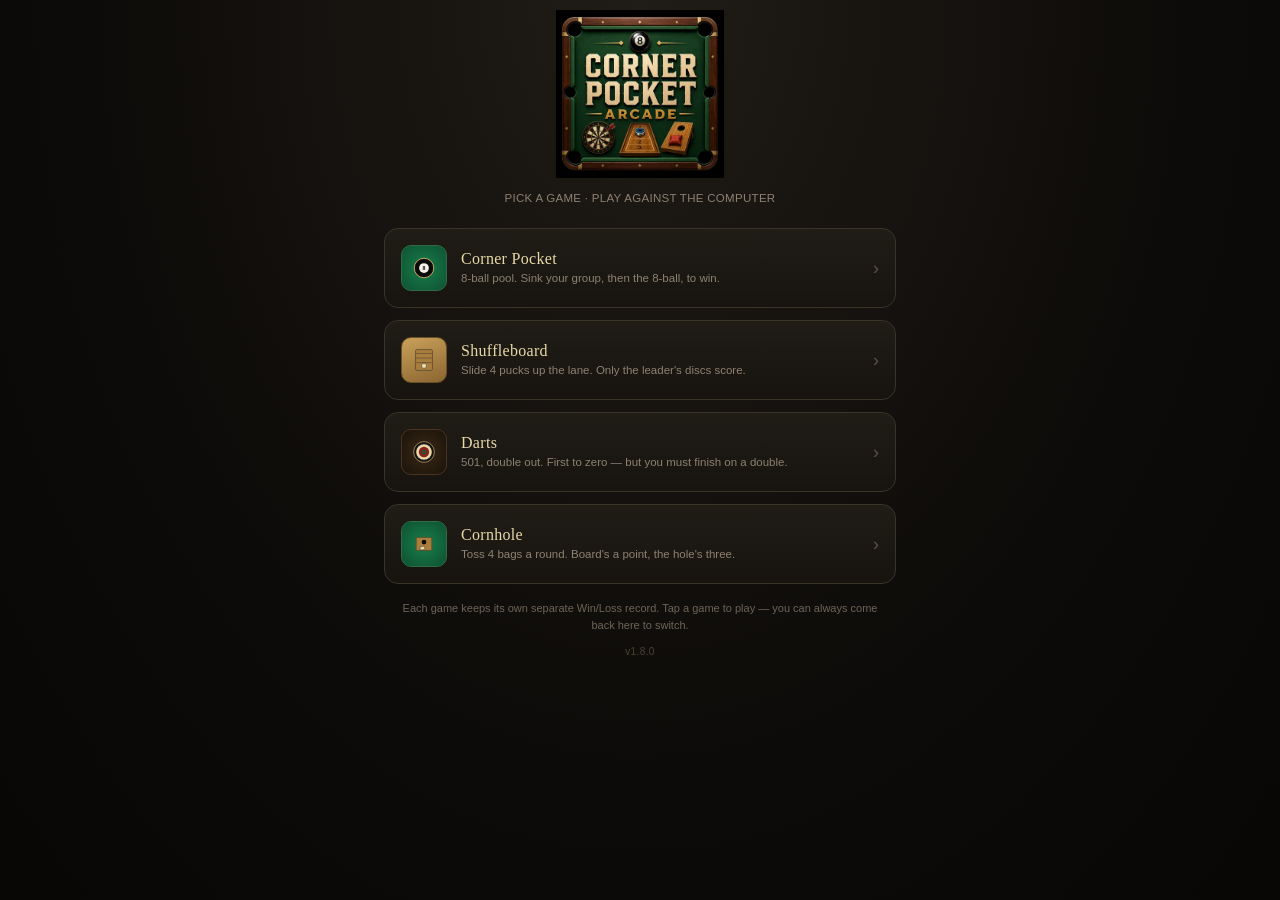
<file: index.html>
<!DOCTYPE html>
<html lang="en">
<head>
<meta charset="UTF-8">
<meta name="viewport" content="width=device-width, initial-scale=1.0, maximum-scale=1.0, user-scalable=no, viewport-fit=cover">
<title>Corner Pocket Arcade</title>
<link rel="icon" type="image/png" href="Cornerpocket.PNG">
<link rel="apple-touch-icon" href="Cornerpocket.PNG">
<meta name="apple-mobile-web-app-capable" content="yes">
<meta name="apple-mobile-web-app-status-bar-style" content="black-translucent">
<meta name="apple-mobile-web-app-title" content="Corner Pocket Arcade">
<meta name="theme-color" content="#0d0b09">
<link rel="stylesheet" href="shared.css">
<style>
  header { margin-bottom: 6px; }
  #wordmark {
    width: 100%;
    max-width: 168px;
    height: auto;
    display: block;
  }
  .subtitle {
    font-size: 11.5px;
    color: #8d8172;
    letter-spacing: 0.3px;
    margin: 8px 0 16px;
    text-align: center;
  }
  .game-tile .icon.pool { background: radial-gradient(circle, #1a7d4a 0%, #0d5232 100%); border-color: #2f6b46; }
  .game-tile .icon.shuffle { background: linear-gradient(160deg, #caa15a 0%, #8a6530 100%); border-color: #6b4f28; }
  .game-tile .icon.darts { background: radial-gradient(circle, #3a2a18 0%, #1a1209 100%); border-color: #4a3520; }
  .game-tile .icon.cornhole { background: radial-gradient(circle, #1a7d4a 0%, #0d5232 100%); border-color: #2f6b46; }

  #splash {
    position: fixed;
    inset: 0;
    background: radial-gradient(ellipse at 50% 0%, #201c17 0%, #0d0b09 60%, #080706 100%);
    display: flex;
    align-items: center;
    justify-content: center;
    z-index: 200;
    opacity: 1;
    transition: opacity 0.4s ease;
  }
  #splash.hide { opacity: 0; pointer-events: none; }
  #splashLogo {
    width: 55vw;
    max-width: 200px;
    opacity: 0;
    transform: scale(0.92);
    animation: splashLogoIn 0.5s ease forwards;
  }
  @keyframes splashLogoIn {
    from { opacity: 0; transform: scale(0.92); }
    to { opacity: 1; transform: scale(1); }
  }
</style>
</head>
<body>
<div id="splash"><img src="[data-uri]" alt="Corner Pocket" id="splashLogo"></div>
<div id="app">
  <header>
    <img src="[data-uri]" alt="Corner Pocket" id="wordmark">
  </header>
  <div class="subtitle">PICK A GAME &middot; PLAY AGAINST THE COMPUTER</div>

  <div class="game-grid">
    <a class="game-tile" href="pool.html">
      <span class="icon pool">
        <svg width="26" height="26" viewBox="0 0 40 40" fill="none" xmlns="http://www.w3.org/2000/svg">
          <circle cx="20" cy="20" r="15" fill="#0a0a0a" stroke="#d4af6a" stroke-width="1.4"/>
          <circle cx="20" cy="20" r="7.5" fill="#f5f1e8"/>
          <text x="20" y="23.2" font-size="9" font-weight="700" text-anchor="middle" fill="#0a0a0a" font-family="Georgia, serif">8</text>
        </svg>
      </span>
      <span class="info">
        <div class="name">Corner Pocket</div>
        <div class="desc">8-ball pool. Sink your group, then the 8-ball, to win.</div>
      </span>
      <span class="chev">&rsaquo;</span>
    </a>

    <a class="game-tile" href="shuffleboard.html">
      <span class="icon shuffle">
        <svg width="26" height="26" viewBox="0 0 40 40" fill="none" xmlns="http://www.w3.org/2000/svg">
          <rect x="7" y="4" width="26" height="32" rx="2" fill="#a97e3c" stroke="#5c4a30" stroke-width="1.2"/>
          <line x1="7" y1="24" x2="33" y2="24" stroke="#5c4a30" stroke-width="1"/>
          <line x1="7" y1="17" x2="33" y2="17" stroke="#5c4a30" stroke-width="1"/>
          <line x1="7" y1="10" x2="33" y2="10" stroke="#5c4a30" stroke-width="1"/>
          <circle cx="20" cy="29" r="4" fill="#e9d9a8" stroke="#0a0a0a" stroke-width="0.6"/>
        </svg>
      </span>
      <span class="info">
        <div class="name">Shuffleboard</div>
        <div class="desc">Slide 4 pucks up the lane. Only the leader's discs score.</div>
      </span>
      <span class="chev">&rsaquo;</span>
    </a>

    <a class="game-tile" href="darts.html">
      <span class="icon darts">
        <svg width="26" height="26" viewBox="0 0 40 40" fill="none" xmlns="http://www.w3.org/2000/svg">
          <circle cx="20" cy="20" r="16" fill="#141414" stroke="#d4af6a" stroke-width="1"/>
          <circle cx="20" cy="20" r="12" fill="#e9d9a8"/>
          <circle cx="20" cy="20" r="8" fill="#8f1f1f"/>
          <circle cx="20" cy="20" r="4" fill="#155c34"/>
          <circle cx="20" cy="20" r="1.8" fill="#8f1f1f"/>
        </svg>
      </span>
      <span class="info">
        <div class="name">Darts</div>
        <div class="desc">501, double out. First to zero — but you must finish on a double.</div>
      </span>
      <span class="chev">&rsaquo;</span>
    </a>

    <a class="game-tile" href="cornhole.html">
      <span class="icon cornhole">
        <svg width="26" height="26" viewBox="0 0 40 40" fill="none" xmlns="http://www.w3.org/2000/svg">
          <rect x="8" y="10" width="24" height="20" rx="2" fill="#a97e3c" stroke="#5c4a30" stroke-width="1.2"/>
          <circle cx="20" cy="17" r="3.6" fill="#0a0a0a"/>
          <rect x="14" y="24" width="7" height="5" rx="1.2" fill="#e9d9a8" stroke="#0a0a0a" stroke-width="0.5" transform="rotate(-8 17 26)"/>
        </svg>
      </span>
      <span class="info">
        <div class="name">Cornhole</div>
        <div class="desc">Toss 4 bags a round. Board's a point, the hole's three.</div>
      </span>
      <span class="chev">&rsaquo;</span>
    </a>
  </div>

  <div class="help">
    Each game keeps its own separate Win/Loss record. Tap a game to play — you can always
    come back here to switch.
  </div>

  <div id="appVersion">v1.8.0</div>
</div>

<script src="shared.js"></script>
<script>
  Arcade.registerServiceWorker();
  Arcade.wireHaptics();

  setTimeout(() => {
    const splash = document.getElementById('splash');
    splash.classList.add('hide');
    setTimeout(() => { splash.style.display = 'none'; }, 450);
  }, 550);
</script>
</body>
</html>
</file>
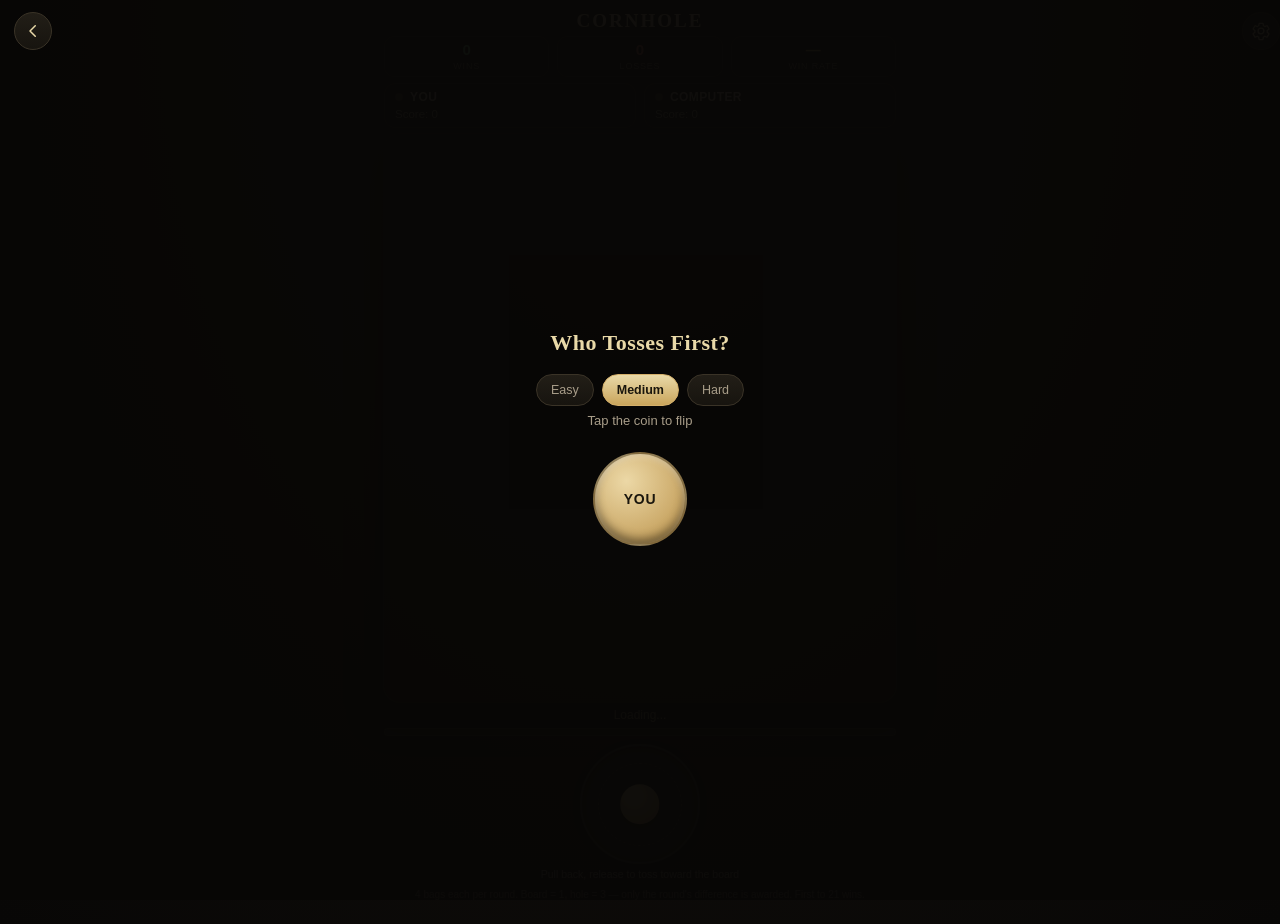
<file: cornhole.html>
<!DOCTYPE html>
<html lang="en">
<head>
<meta charset="UTF-8">
<meta name="viewport" content="width=device-width, initial-scale=1.0, maximum-scale=1.0, user-scalable=no, viewport-fit=cover">
<title>Cornhole — Corner Pocket Arcade</title>
<link rel="icon" type="image/png" href="Cornerpocket.PNG">
<link rel="apple-touch-icon" href="Cornerpocket.PNG">
<meta name="apple-mobile-web-app-capable" content="yes">
<meta name="apple-mobile-web-app-status-bar-style" content="black-translucent">
<meta name="apple-mobile-web-app-title" content="Cornhole">
<meta name="theme-color" content="#0d0b09">
<link rel="stylesheet" href="shared.css">
<style>
  /* Tightened spacing (page-specific, doesn't affect other games) so the whole
     board + every control fits on one screen with no scrolling required. */
  header { margin-bottom: 4px; }
  .stats-bar { margin-bottom: 6px; }
  .stat-chip { padding: 5px 4px; }
  .stat-chip .num { font-size: 15px; }
  .scoreboard { margin-bottom: 6px; }
  .score-panel { padding: 6px 10px; }
  #message { margin-top: 6px; font-size: 12px; min-height: 14px; }
  #powerWrap { margin-top: 6px; }
  #aimPadWrap { margin-top: 8px; }
  #aimPad { max-width: 120px; max-height: 120px; min-width: 100px; min-height: 100px; }
  #aimPadLabel { margin-top: 4px; font-size: 10.5px; }
  .help { margin-top: 8px; font-size: 10px; line-height: 1.4; }
</style>
</head>
<body>
<div id="app">
  <a class="icon-btn fixed-corner left" href="index.html" aria-label="Back to arcade">
    <svg width="18" height="18" viewBox="0 0 24 24" fill="none" xmlns="http://www.w3.org/2000/svg">
      <path d="M15 5l-7 7 7 7" stroke="#e9d9a8" stroke-width="2" stroke-linecap="round" stroke-linejoin="round"/>
    </svg>
  </a>
  <button class="icon-btn fixed-corner right" id="settingsBtn" aria-label="Settings">
    <svg width="20" height="20" viewBox="0 0 24 24" fill="none" xmlns="http://www.w3.org/2000/svg">
      <path d="M12 15.5a3.5 3.5 0 1 0 0-7 3.5 3.5 0 0 0 0 7Z" stroke="#e9d9a8" stroke-width="1.6"/>
      <path d="M19.4 13.5c.04-.33.06-.66.06-1s-.02-.67-.06-1l2.02-1.58a.5.5 0 0 0 .12-.64l-1.92-3.32a.5.5 0 0 0-.6-.22l-2.38.96a7.4 7.4 0 0 0-1.73-1l-.36-2.53a.5.5 0 0 0-.5-.42h-3.84a.5.5 0 0 0-.5.42l-.36 2.53a7.4 7.4 0 0 0-1.73 1l-2.38-.96a.5.5 0 0 0-.6.22L2.62 9.28a.5.5 0 0 0 .12.64L4.76 11.5c-.04.33-.06.66-.06 1s.02.67.06 1L2.74 15.08a.5.5 0 0 0-.12.64l1.92 3.32a.5.5 0 0 0 .6.22l2.38-.96c.53.43 1.11.77 1.73 1l.36 2.53a.5.5 0 0 0 .5.42h3.84a.5.5 0 0 0 .5-.42l.36-2.53a7.4 7.4 0 0 0 1.73-1l2.38.96a.5.5 0 0 0 .6-.22l1.92-3.32a.5.5 0 0 0-.12-.64L19.4 13.5Z" stroke="#e9d9a8" stroke-width="1.5" stroke-linejoin="round"/>
    </svg>
  </button>

  <header><h1>Cornhole</h1></header>

  <div class="stats-bar">
    <div class="stat-chip wins"><span class="num" id="statWins">0</span><span class="lbl">Wins</span></div>
    <div class="stat-chip losses"><span class="num" id="statLosses">0</span><span class="lbl">Losses</span></div>
    <div class="stat-chip rate"><span class="num" id="statRate">—</span><span class="lbl">Win Rate</span></div>
  </div>

  <div id="settingsModal">
    <div id="settingsModalCard">
      <div class="settingsModalHeader">
        <span>Settings</span>
        <button id="settingsCloseBtn" aria-label="Close">&times;</button>
      </div>
      <label for="difficulty">Computer skill</label>
      <select id="difficulty">
        <option value="easy">Easy</option>
        <option value="medium" selected>Medium</option>
        <option value="hard">Hard</option>
      </select>
      <button class="primary" id="settingsNewGameBtn">New Game</button>
      <button id="resetStats">Reset record</button>
    </div>
  </div>

  <div class="scoreboard">
    <div class="score-panel" id="playerPanel">
      <span class="who"><span class="dot"></span>YOU</span>
      <span class="sub" id="playerScore">Score: 0</span>
    </div>
    <div class="score-panel" id="aiPanel">
      <span class="who"><span class="dot"></span>COMPUTER</span>
      <span class="sub" id="aiScore">Score: 0</span>
    </div>
  </div>

  <div id="tableWrap">
    <canvas id="table" width="360" height="400"></canvas>
    <div id="overlay">
      <h2 id="overlayTitle">Game Over</h2>
      <p id="overlayText">Details here</p>
      <button class="primary" onclick="startMatch()">Play Again</button>
    </div>
  </div>

  <div id="coinOverlay">
    <a class="icon-btn fixed-corner left" href="index.html" aria-label="Back to arcade">
      <svg width="18" height="18" viewBox="0 0 24 24" fill="none" xmlns="http://www.w3.org/2000/svg">
        <path d="M15 5l-7 7 7 7" stroke="#e9d9a8" stroke-width="2" stroke-linecap="round" stroke-linejoin="round"/>
      </svg>
    </a>
    <h2>Who Tosses First?</h2>
    <div class="coinDifficulty">
      <button type="button" class="diffPill" data-diff="easy">Easy</button>
      <button type="button" class="diffPill" data-diff="medium">Medium</button>
      <button type="button" class="diffPill" data-diff="hard">Hard</button>
    </div>
    <p id="coinPrompt">Tap the coin to flip</p>
    <div class="coinStage">
      <div class="coin" id="coin">
        <div class="face front">YOU</div>
        <div class="face back">CPU</div>
      </div>
    </div>
    <p id="coinResultText" class="coinResult"></p>
    <button class="primary" id="coinStartBtn" style="display:none;">Start Match</button>
  </div>

  <div id="message">Loading...</div>
  <div id="powerWrap"><div id="powerBar"></div></div>

  <div id="aimPadWrap">
    <div id="aimPad"><div id="aimKnob"></div></div>
    <div id="aimPadLabel">Pull back, release to toss toward the board</div>
  </div>

  <div class="help">
    4 bags each per round. Board = 1, hole = 3 — only the round's difference is awarded. First to 21 wins.
  </div>

</div>

<script src="shared.js"></script>
<script>
(function(){
  "use strict";

  // ---------- CONFIG ----------
  const CW = 360, CH = 400;
  const LANE_LEFT = 38, LANE_RIGHT = CW - 38;
  const START_X = CW/2, START_Y = 354;
  const MAX_DIST = 320;
  const FIELD_X = LANE_LEFT - 10, FIELD_Y = 6;
  const FIELD_W = (LANE_RIGHT - LANE_LEFT) + 20, FIELD_H = CH - 12;

  const BOARD_X0 = 95, BOARD_X1 = 265;
  const BOARD_Y0 = 40, BOARD_Y1 = 131;
  const HOLE_X = 180, HOLE_Y = 60, HOLE_R = 17;
  const HOLE_SQUASH = 0.58; // hole's vertical radius as a fraction of its horizontal radius — matches the board's tilt
  const BOARD_INSET = 22; // px the far/top edge is narrower than the near/bottom edge — sells perspective
  const BOARD_LIP = 10;   // px height of the board's visible front edge (its raised thickness)

  const WIN_SCORE = 21;
  const THROW_DURATION_MS = 650;
  const SLIDE_FRICTION = 0.90;
  const SLIDE_STOP_SPEED = 0.15;

  /** True if (x,y) falls within the board's trapezoid footprint (matches how it's drawn). */
  function isOnBoard(x, y){
    if(y < BOARD_Y0 || y > BOARD_Y1) return false;
    const t = (y - BOARD_Y0) / (BOARD_Y1 - BOARD_Y0); // 0 at the far/narrow edge, 1 at the near/wide edge
    const xLeft = (BOARD_X0 + BOARD_INSET) + t * (BOARD_X0 - (BOARD_X0 + BOARD_INSET));
    const xRight = (BOARD_X1 - BOARD_INSET) + t * (BOARD_X1 - (BOARD_X1 - BOARD_INSET));
    return x >= xLeft && x <= xRight;
  }

  /** True if (x,y) falls within the hole's elliptical footprint (matches its tilted, squashed shape). */
  function isInHole(x, y){
    const nx = (x - HOLE_X) / HOLE_R;
    const ny = (y - HOLE_Y) / (HOLE_R * HOLE_SQUASH);
    return (nx*nx + ny*ny) <= 1;
  }

  function resultForLanding(x, y){
    if(isInHole(x, y)) return { value: 3, label: 'In the hole!' };
    if(isOnBoard(x, y)) return { value: 1, label: 'On the board.' };
    return { value: 0, label: 'Missed — in the dirt.' };
  }

  // ---------- STATS ----------
  const stats = Arcade.createStats('cornhole_stats_v1');
  const statWinsEl = document.getElementById('statWins');
  const statLossesEl = document.getElementById('statLosses');
  const statRateEl = document.getElementById('statRate');
  function renderStats(){ stats.render(statWinsEl, statLossesEl, statRateEl); }
  document.getElementById('resetStats').addEventListener('click', () => {
    if(confirm('Reset your win/loss record?')){ stats.reset(); renderStats(); }
  });
  renderStats();
  Arcade.wireSettingsModal('settingsBtn', 'settingsModal', 'settingsCloseBtn');
  document.getElementById('settingsNewGameBtn').addEventListener('click', () => {
    document.getElementById('settingsModal').classList.remove('open');
    startMatch();
  });

  const coinFlip = Arcade.createCoinFlip({
    overlayId: 'coinOverlay', coinId: 'coin', promptId: 'coinPrompt',
    resultId: 'coinResultText', startBtnId: 'coinStartBtn',
    startLabel: 'Start Match',
    resultText: {
      player: "You win the toss — you toss first!",
      ai: "Computer wins the toss — it tosses first!"
    },
    onStart: beginMatch
  });

  // ---------- STATE ----------
  let bags = [];              // bags landed so far this round: {owner,x,y,result}
  let shotsThisRound = 0;     // 0..8
  let startingPlayer = 'player';
  let turn = 'player';
  let playerScore = 0, aiScore = 0;
  let state = 'aiming';       // 'aiming' | 'throwing' | 'ai-wait' | 'over'
  let gameOver = false;
  let flight = null;          // active toss animation: {owner,startX,startY,targetX,targetY,t0}
  let slide = null;           // active post-landing slide: {owner,x,y,vx,vy,result}
  let pendingTimer = null;    // tracks the one in-flight AI/turn-transition timer, so a reset can cancel it

  function scheduleNext(fn, ms){
    clearTimeout(pendingTimer);
    pendingTimer = setTimeout(fn, ms);
  }

  const canvas = document.getElementById('table');
  const ctx = canvas.getContext('2d');
  const messageEl = document.getElementById('message');
  const powerBar = document.getElementById('powerBar');
  const overlay = document.getElementById('overlay');
  const overlayTitle = document.getElementById('overlayTitle');
  const overlayText = document.getElementById('overlayText');
  const playerPanel = document.getElementById('playerPanel');
  const aiPanel = document.getElementById('aiPanel');
  const playerScoreEl = document.getElementById('playerScore');
  const aiScoreEl = document.getElementById('aiScore');
  const difficultySel = document.getElementById('difficulty');
  const aimPad = document.getElementById('aimPad');
  const aimKnob = document.getElementById('aimKnob');

  function setMessage(t){ messageEl.textContent = t; }

  function whoseShotIndex(i){
    const startsWithStarting = (i % 2 === 0);
    if(startsWithStarting) return startingPlayer;
    return startingPlayer === 'player' ? 'ai' : 'player';
  }

  function startMatch(){
    clearTimeout(pendingTimer); // cancel any AI/turn timer left over from a game abandoned mid-throw
    flight = null; // halt any toss animation still running from an abandoned throw
    slide = null;  // halt any bag still sliding across the board from an abandoned throw
    playerScore = 0; aiScore = 0;
    gameOver = false;
    overlay.style.display = 'none';
    coinFlip.show();
  }

  function beginMatch(starting){
    startingPlayer = starting;
    startRound();
  }

  function startRound(){
    bags = [];
    shotsThisRound = 0;
    slide = null;
    updateScoreDisplays();
    beginNextThrow();
  }

  function beginNextThrow(){
    if(shotsThisRound >= 8){
      setMessage("Round complete — tallying score...");
      scheduleNext(resolveRound, 700);
      return;
    }
    turn = whoseShotIndex(shotsThisRound);
    updatePanels();
    if(turn === 'player'){
      state = 'aiming';
      setMessage("Your toss — drag toward the board.");
    } else {
      state = 'ai-wait';
      setMessage("Computer is lining up a toss...");
      scheduleNext(aiTakeThrow, 800);
    }
    render();
  }

  // ---------- AIM PAD (direct aim-offset, like an overhand toss) ----------
  function canShoot(){
    return turn === 'player' && state === 'aiming' && !gameOver;
  }
  Arcade.createAimPad({
    padEl: aimPad, knobEl: aimKnob, powerBarEl: powerBar,
    canShoot: canShoot,
    onRelease: (dx, dy, power) => {
      // pull-back convention: dx,dy is the pull direction; throw opposite.
      const targetX = START_X + (-dx)*power*MAX_DIST;
      const targetY = START_Y + (-dy)*power*MAX_DIST;
      beginFlight('player', targetX, targetY);
    }
  });

  function beginFlight(owner, targetX, targetY){
    state = 'throwing';
    flight = { owner, startX: START_X, startY: START_Y, targetX, targetY, t0: performance.now() };
  }

  function finishFlight(){
    const f = flight;
    flight = null;
    const result = resultForLanding(f.targetX, f.targetY);
    if(result.value === 1){
      // landed on the board with some momentum left — let it slide a bit, like a real toss
      const dx = f.targetX - f.startX, dy = f.targetY - f.startY;
      const dist = Math.hypot(dx, dy);
      const ux = dist > 0 ? dx/dist : 0, uy = dist > 0 ? dy/dist : -1;
      const slideSpeed = 1.6 + Math.random() * 3.2;
      slide = { owner: f.owner, x: f.targetX, y: f.targetY, vx: ux*slideSpeed, vy: uy*slideSpeed, result };
    } else {
      finalizeBagLanding(f.owner, f.targetX, f.targetY, result);
    }
  }

  function finalizeBagLanding(owner, x, y, result){
    bags.push({ owner, x, y, result });
    shotsThisRound++;
    setMessage(`${owner === 'player' ? 'You' : 'Computer'}: ${result.label}${result.value>0 ? ' ('+result.value+' pt'+(result.value>1?'s':'')+')' : ''}`);
    scheduleNext(beginNextThrow, 550);
  }

  function resolveRound(){
    const playerTotal = bags.filter(b=>b.owner==='player').reduce((s,b)=>s+b.result.value,0);
    const aiTotal = bags.filter(b=>b.owner==='ai').reduce((s,b)=>s+b.result.value,0);
    const diff = Math.abs(playerTotal - aiTotal);

    if(playerTotal > aiTotal) playerScore += diff;
    else if(aiTotal > playerTotal) aiScore += diff;

    updateScoreDisplays();

    if(playerScore >= WIN_SCORE || aiScore >= WIN_SCORE){
      endMatch(playerScore >= WIN_SCORE ? 'player' : 'ai');
      return;
    }

    setMessage(diff>0 ? `${playerTotal>aiTotal?'You':'Computer'} score ${diff} this round.` : "Round tied — no one scores.");
    startingPlayer = startingPlayer === 'player' ? 'ai' : 'player';
    scheduleNext(startRound, 1200);
  }

  function endMatch(winner){
    gameOver = true;
    state = 'over';
    overlay.style.display = 'flex';
    overlayTitle.textContent = winner === 'player' ? "You Win" : "Computer Wins";
    overlayText.textContent = `Final score: ${playerScore} – ${aiScore}`;
    Arcade.vibrate(winner === 'player' ? [30, 60, 30, 60, 60] : [40]);
    if(winner === 'player') stats.addWin(); else stats.addLoss();
    renderStats();
    updatePanels();
  }

  function updateScoreDisplays(){
    playerScoreEl.textContent = `Score: ${playerScore}`;
    aiScoreEl.textContent = `Score: ${aiScore}`;
  }
  function updatePanels(){
    playerPanel.classList.toggle('active', turn === 'player' && !gameOver);
    aiPanel.classList.toggle('active', turn === 'ai' && !gameOver);
  }

  // ---------- AI ----------
  function aiTakeThrow(){
    if(gameOver) return;
    const diff = difficultySel.value;
    const jitterPx = diff==='easy' ? 95 : diff==='hard' ? 34 : 62;

    const angle = Math.random()*Math.PI*2;
    const rad = Math.sqrt(Math.random())*jitterPx; // sqrt gives a true uniform-area scatter, not center-biased
    const targetX = HOLE_X + Math.cos(angle)*rad;
    const targetY = HOLE_Y + Math.sin(angle)*rad;

    beginFlight('ai', targetX, targetY);
  }

  // ---------- RENDER ----------
  function render(){
    ctx.clearRect(0,0,CW,CH);

    // outer rail (matches Corner Pocket's rail gradient)
    const rail = ctx.createLinearGradient(0,0,0,CH);
    rail.addColorStop(0,'#5a3d24'); rail.addColorStop(1,'#33220f');
    ctx.fillStyle = rail; ctx.fillRect(0,0,CW,CH);
    ctx.strokeStyle = 'rgba(212,175,106,0.18)';
    ctx.lineWidth = 1;
    ctx.strokeRect(3,3,CW-6,CH-6);

    // field — a real grass yard: mowed-lawn stripes, blade texture, and a worn patch by the board
    const ground = ctx.createRadialGradient(CW/2,CH*0.35,20, CW/2,CH*0.35,CH*0.95);
    ground.addColorStop(0,'#4d8f3c'); ground.addColorStop(1,'#2b5a26');
    ctx.fillStyle = ground;
    ctx.fillRect(FIELD_X, FIELD_Y, FIELD_W, FIELD_H);

    ctx.save();
    ctx.beginPath(); ctx.rect(FIELD_X, FIELD_Y, FIELD_W, FIELD_H); ctx.clip();

    // mowed-lawn stripes, alternating light/dark bands like a real cut lawn
    const stripeH = 24;
    for(let y = FIELD_Y, i = 0; y < FIELD_Y + FIELD_H; y += stripeH, i++){
      ctx.fillStyle = (i % 2 === 0) ? 'rgba(255,255,255,0.055)' : 'rgba(0,0,0,0.07)';
      ctx.fillRect(FIELD_X, y, FIELD_W, stripeH);
    }

    // worn dirt patch where bags keep landing, just in front of the board
    const wearGrad = ctx.createRadialGradient((BOARD_X0+BOARD_X1)/2, BOARD_Y1+10, 4, (BOARD_X0+BOARD_X1)/2, BOARD_Y1+10, 62);
    wearGrad.addColorStop(0,'rgba(126,94,52,0.4)');
    wearGrad.addColorStop(1,'rgba(126,94,52,0)');
    ctx.fillStyle = wearGrad;
    ctx.fillRect(FIELD_X, FIELD_Y, FIELD_W, FIELD_H);

    ctx.restore();

    ctx.strokeStyle = 'rgba(0,0,0,0.3)';
    ctx.lineWidth = 2;
    ctx.strokeRect(FIELD_X, FIELD_Y, FIELD_W, FIELD_H);

    // lane guide lines (cosmetic, gold-tinted to match the rest of the app)
    ctx.strokeStyle = 'rgba(212,175,106,0.35)';
    ctx.lineWidth = 1;
    ctx.beginPath(); ctx.moveTo(LANE_LEFT,0); ctx.lineTo(LANE_LEFT,CH); ctx.stroke();
    ctx.beginPath(); ctx.moveTo(LANE_RIGHT,0); ctx.lineTo(LANE_RIGHT,CH); ctx.stroke();

    // board corners: top (far) edge is narrower than the bottom (near) edge — forced perspective
    const bx0Top = BOARD_X0 + BOARD_INSET, bx1Top = BOARD_X1 - BOARD_INSET;
    const bx0Bot = BOARD_X0, bx1Bot = BOARD_X1;

    // soft ground shadow, cast slightly forward/down to sell the board being raised off the field
    ctx.save();
    ctx.filter = 'blur(5px)';
    ctx.beginPath();
    ctx.moveTo(bx0Top-4, BOARD_Y0+10);
    ctx.lineTo(bx1Top+4, BOARD_Y0+10);
    ctx.lineTo(bx1Bot+9, BOARD_Y1+BOARD_LIP+11);
    ctx.lineTo(bx0Bot-9, BOARD_Y1+BOARD_LIP+11);
    ctx.closePath();
    ctx.fillStyle = 'rgba(0,0,0,0.38)';
    ctx.fill();
    ctx.restore();

    // front lip — the board's visible edge thickness, raised off the ground
    ctx.beginPath();
    ctx.moveTo(bx0Bot, BOARD_Y1);
    ctx.lineTo(bx1Bot, BOARD_Y1);
    ctx.lineTo(bx1Bot, BOARD_Y1+BOARD_LIP);
    ctx.lineTo(bx0Bot, BOARD_Y1+BOARD_LIP);
    ctx.closePath();
    const lipGrad = ctx.createLinearGradient(0,BOARD_Y1,0,BOARD_Y1+BOARD_LIP);
    lipGrad.addColorStop(0,'#7a5a2e'); lipGrad.addColorStop(1,'#40300f');
    ctx.fillStyle = lipGrad;
    ctx.fill();
    ctx.strokeStyle = 'rgba(0,0,0,0.5)'; ctx.lineWidth = 1.2; ctx.stroke();

    // board surface (trapezoid)
    ctx.beginPath();
    ctx.moveTo(bx0Top, BOARD_Y0);
    ctx.lineTo(bx1Top, BOARD_Y0);
    ctx.lineTo(bx1Bot, BOARD_Y1);
    ctx.lineTo(bx0Bot, BOARD_Y1);
    ctx.closePath();
    const boardGrad = ctx.createLinearGradient(0,BOARD_Y0,0,BOARD_Y1);
    boardGrad.addColorStop(0,'#dab86e'); boardGrad.addColorStop(1,'#a97e3c');
    ctx.fillStyle = boardGrad;
    ctx.fill();
    ctx.strokeStyle = 'rgba(0,0,0,0.4)'; ctx.lineWidth = 2.5; ctx.stroke();

    // hole — a tilted ellipse (not a circle), matching how a real hole would look on an angled board
    ctx.beginPath(); ctx.ellipse(HOLE_X, HOLE_Y, HOLE_R*1.3, HOLE_R*1.3*HOLE_SQUASH, 0, 0, Math.PI*2);
    ctx.fillStyle = 'rgba(0,0,0,0.32)'; ctx.fill();
    ctx.beginPath(); ctx.ellipse(HOLE_X, HOLE_Y, HOLE_R, HOLE_R*HOLE_SQUASH, 0, 0, Math.PI*2);
    ctx.fillStyle = '#0a0a0a'; ctx.fill();
    ctx.strokeStyle = 'rgba(0,0,0,0.6)'; ctx.lineWidth = 2; ctx.stroke();
    ctx.beginPath(); ctx.ellipse(HOLE_X, HOLE_Y, HOLE_R-0.5, (HOLE_R-0.5)*HOLE_SQUASH, 0, Math.PI*0.78, Math.PI*1.3);
    ctx.strokeStyle = 'rgba(255,255,255,0.14)'; ctx.lineWidth = 1.4; ctx.stroke();

    // resting bags (on board or in the dirt) — draw shadow + bag flat on the ground
    bags.forEach(b => {
      ctx.save();
      ctx.translate(b.x, b.y);
      ctx.beginPath(); ctx.ellipse(0,3,12,6,0,0,Math.PI*2);
      ctx.fillStyle = 'rgba(0,0,0,0.35)'; ctx.fill();
      drawBagShape(b.owner);
      ctx.restore();
    });

    // in-flight bag with arc animation
    if(flight){
      const t = Math.min(1, (performance.now() - flight.t0) / THROW_DURATION_MS);
      const x = flight.startX + (flight.targetX - flight.startX) * t;
      const y = flight.startY + (flight.targetY - flight.startY) * t;
      const height = Math.sin(t * Math.PI) * 108; // peak arc height in px
      const scale = 1 + Math.sin(t*Math.PI) * 0.35;

      // ground shadow (shrinks as bag gets higher)
      ctx.save();
      ctx.translate(x, y);
      ctx.beginPath();
      ctx.ellipse(0, 3, 12*(1-0.4*Math.sin(t*Math.PI)), 6*(1-0.4*Math.sin(t*Math.PI)), 0, 0, Math.PI*2);
      ctx.fillStyle = 'rgba(0,0,0,0.3)'; ctx.fill();
      ctx.restore();

      // bag itself, lifted by height, scaled up near the peak
      ctx.save();
      ctx.translate(x, y - height);
      ctx.scale(scale, scale);
      drawBagShape(flight.owner);
      ctx.restore();
    }

    // bag currently sliding across the board after landing
    if(slide){
      ctx.save();
      ctx.translate(slide.x, slide.y);
      ctx.beginPath(); ctx.ellipse(0,3,12,6,0,0,Math.PI*2);
      ctx.fillStyle = 'rgba(0,0,0,0.35)'; ctx.fill();
      drawBagShape(slide.owner);
      ctx.restore();
    }
  }

  function drawBagShape(owner){
    ctx.fillStyle = owner === 'player' ? '#d4af6a' : '#8a2f2f';
    ctx.strokeStyle = 'rgba(0,0,0,0.4)';
    ctx.lineWidth = 1.2;
    ctx.beginPath();
    ctx.roundRect ? ctx.roundRect(-10,-7,20,14,4) : ctx.rect(-10,-7,20,14);
    ctx.fill(); ctx.stroke();
  }

  // ---------- GAME LOOP ----------
  function loop(){
    if(flight){
      render();
      if(performance.now() - flight.t0 >= THROW_DURATION_MS){
        finishFlight();
      }
    } else if(slide){
      slide.x += slide.vx; slide.y += slide.vy;
      slide.vx *= SLIDE_FRICTION; slide.vy *= SLIDE_FRICTION;
      render();

      const speed = Math.hypot(slide.vx, slide.vy);
      if(isInHole(slide.x, slide.y)){
        const owner = slide.owner;
        slide = null;
        finalizeBagLanding(owner, HOLE_X, HOLE_Y, { value: 3, label: 'Slid into the hole!' });
      } else if(!isOnBoard(slide.x, slide.y) || speed < SLIDE_STOP_SPEED){
        let fx = slide.x, fy = slide.y;
        if(!isOnBoard(fx, fy)){
          fx = Math.max(BOARD_X0+8, Math.min(BOARD_X1-8, fx));
          fy = Math.max(BOARD_Y0+6, Math.min(BOARD_Y1-6, fy));
        }
        const owner = slide.owner, res = slide.result;
        slide = null;
        finalizeBagLanding(owner, fx, fy, res);
      }
    } else if(state !== 'aiming'){
      render();
    }
    aimPad.classList.toggle('disabled', !canShoot());
    requestAnimationFrame(loop);
  }

  window.startMatch = startMatch;
  startMatch();
  requestAnimationFrame(loop);
})();
</script>
<script>
  Arcade.registerServiceWorker();
  Arcade.wireHaptics();
</script>
</body>
</html>
</file>
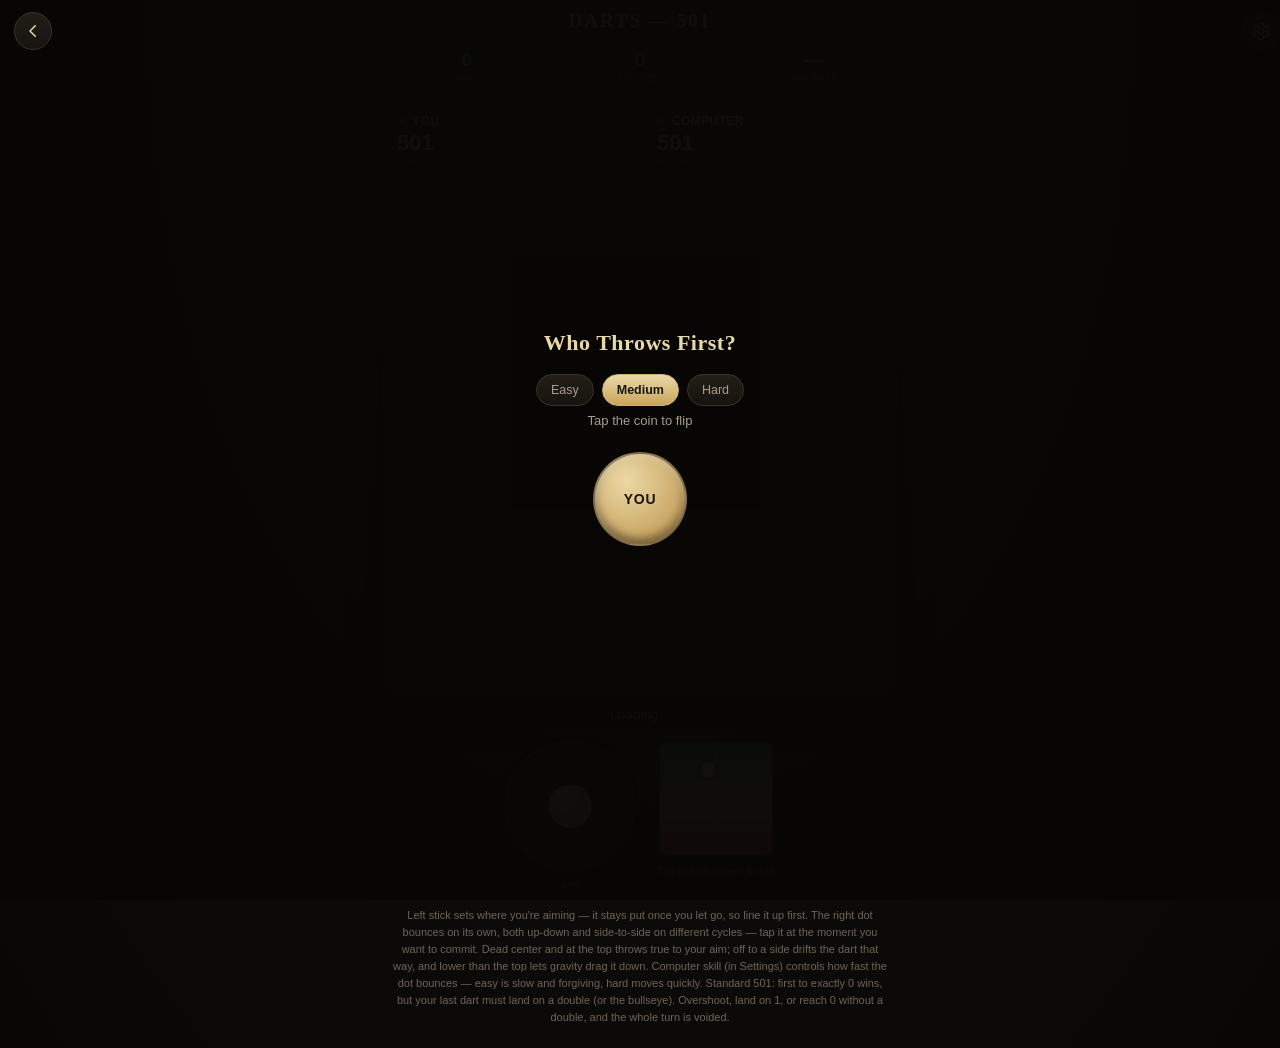
<file: darts.html>
<!DOCTYPE html>
<html lang="en">
<head>
<meta charset="UTF-8">
<meta name="viewport" content="width=device-width, initial-scale=1.0, maximum-scale=1.0, user-scalable=no, viewport-fit=cover">
<title>Darts — Corner Pocket Arcade</title>
<link rel="icon" type="image/png" href="Cornerpocket.PNG">
<link rel="apple-touch-icon" href="Cornerpocket.PNG">
<meta name="apple-mobile-web-app-capable" content="yes">
<meta name="apple-mobile-web-app-status-bar-style" content="black-translucent">
<meta name="apple-mobile-web-app-title" content="Darts">
<meta name="theme-color" content="#0d0b09">
<link rel="stylesheet" href="shared.css">
<style>
  .darts-pips { display:flex; gap:5px; margin-top:2px; }
  .darts-pips .pip {
    width:7px; height:7px; border-radius:50%;
    background:#3a3327; border:1px solid #5c4a30;
  }
  .darts-pips .pip.used { background:#d4af6a; border-color:#a9853c; }
  .score-panel .big { font-size:22px; font-weight:700; color:#e9d9a8; line-height:1.1; margin-top:2px; }

  #dualControls {
    display: flex;
    gap: 22px;
    align-items: flex-start;
    justify-content: center;
    margin-top: 16px;
  }
  .ctrl-col { display: flex; flex-direction: column; align-items: center; }
  .ctrl-label {
    font-size: 11px;
    color: #8d8172;
    margin-top: 8px;
    text-align: center;
    max-width: 120px;
  }
  #aimStick {
    width: 130px;
    height: 130px;
    border-radius: 50%;
    border: 2px solid #3a3327;
    background: radial-gradient(circle, #1c1913 0%, #14120e 75%);
    box-shadow: inset 0 2px 10px rgba(0,0,0,0.6), 0 2px 6px rgba(0,0,0,0.4);
    position: relative;
    touch-action: none;
    transition: opacity 0.2s;
  }
  #aimStick::before {
    content: "";
    position: absolute;
    inset: 14%;
    border-radius: 50%;
    border: 1px dashed #4a4232;
  }
  #aimStick::after {
    content: "";
    position: absolute;
    inset: -4px;
    border-radius: 50%;
    pointer-events: none;
    background: conic-gradient(
      from calc(var(--pull-angle, 0deg) - 20deg),
      rgba(212,175,106, calc(var(--pull-power, 0) * 0.95)) 0deg,
      rgba(212,175,106, calc(var(--pull-power, 0) * 0.4)) 20deg,
      transparent 40deg,
      transparent 360deg
    );
  }
  #aimStick.disabled { opacity: 0.3; }
  #aimStickKnob {
    width: 34%;
    height: 34%;
    border-radius: 50%;
    background: radial-gradient(circle at 35% 30%, #ecd8a6, #b98f46);
    position: absolute;
    left: 50%; top: 50%;
    transform: translate(-50%,-50%);
    box-shadow: 0 3px 10px rgba(0,0,0,0.6);
    pointer-events: none;
  }
  #powerMeter {
    width: 116px;
    height: 116px;
    border-radius: 10px;
    border: 2px solid #3a3327;
    background: linear-gradient(180deg, #4a9d5c 0%, #d4af6a 55%, #c0453f 100%);
    position: relative;
    overflow: hidden;
    touch-action: none;
    transition: opacity 0.2s;
  }
  #powerMeter.disabled { opacity: 0.3; }
  #powerMeter::before {
    content: "";
    position: absolute;
    left: 50%; top: 0; bottom: 0;
    width: 1px;
    background: rgba(255,255,255,0.3);
  }
  #powerMeterMarker {
    position: absolute;
    width: 15px; height: 15px;
    border-radius: 50%;
    background: #fff;
    box-shadow: 0 0 5px rgba(0,0,0,0.75);
    left: 50%; top: 50%;
    transform: translate(-50%,-50%);
  }
</style>
</head>
<body>
<div id="app">
  <a class="icon-btn fixed-corner left" href="index.html" aria-label="Back to arcade">
    <svg width="18" height="18" viewBox="0 0 24 24" fill="none" xmlns="http://www.w3.org/2000/svg">
      <path d="M15 5l-7 7 7 7" stroke="#e9d9a8" stroke-width="2" stroke-linecap="round" stroke-linejoin="round"/>
    </svg>
  </a>
  <button class="icon-btn fixed-corner right" id="settingsBtn" aria-label="Settings">
    <svg width="20" height="20" viewBox="0 0 24 24" fill="none" xmlns="http://www.w3.org/2000/svg">
      <path d="M12 15.5a3.5 3.5 0 1 0 0-7 3.5 3.5 0 0 0 0 7Z" stroke="#e9d9a8" stroke-width="1.6"/>
      <path d="M19.4 13.5c.04-.33.06-.66.06-1s-.02-.67-.06-1l2.02-1.58a.5.5 0 0 0 .12-.64l-1.92-3.32a.5.5 0 0 0-.6-.22l-2.38.96a7.4 7.4 0 0 0-1.73-1l-.36-2.53a.5.5 0 0 0-.5-.42h-3.84a.5.5 0 0 0-.5.42l-.36 2.53a7.4 7.4 0 0 0-1.73 1l-2.38-.96a.5.5 0 0 0-.6.22L2.62 9.28a.5.5 0 0 0 .12.64L4.76 11.5c-.04.33-.06.66-.06 1s.02.67.06 1L2.74 15.08a.5.5 0 0 0-.12.64l1.92 3.32a.5.5 0 0 0 .6.22l2.38-.96c.53.43 1.11.77 1.73 1l.36 2.53a.5.5 0 0 0 .5.42h3.84a.5.5 0 0 0 .5-.42l.36-2.53a7.4 7.4 0 0 0 1.73-1l2.38.96a.5.5 0 0 0 .6-.22l1.92-3.32a.5.5 0 0 0-.12-.64L19.4 13.5Z" stroke="#e9d9a8" stroke-width="1.5" stroke-linejoin="round"/>
    </svg>
  </button>

  <header><h1>Darts — 501</h1></header>

  <div class="stats-bar">
    <div class="stat-chip wins"><span class="num" id="statWins">0</span><span class="lbl">Wins</span></div>
    <div class="stat-chip losses"><span class="num" id="statLosses">0</span><span class="lbl">Losses</span></div>
    <div class="stat-chip rate"><span class="num" id="statRate">—</span><span class="lbl">Win Rate</span></div>
  </div>

  <div id="settingsModal">
    <div id="settingsModalCard">
      <div class="settingsModalHeader">
        <span>Settings</span>
        <button id="settingsCloseBtn" aria-label="Close">&times;</button>
      </div>
      <label for="difficulty">Computer skill</label>
      <select id="difficulty">
        <option value="easy">Easy</option>
        <option value="medium" selected>Medium</option>
        <option value="hard">Hard</option>
      </select>
      <button class="primary" id="settingsNewGameBtn">New Game</button>
      <button id="resetStats">Reset record</button>
    </div>
  </div>

  <div class="scoreboard">
    <div class="score-panel" id="playerPanel">
      <span class="who"><span class="dot"></span>YOU</span>
      <div class="big" id="playerRemaining">501</div>
      <div class="darts-pips" id="playerPips"><span class="pip"></span><span class="pip"></span><span class="pip"></span></div>
    </div>
    <div class="score-panel" id="aiPanel">
      <span class="who"><span class="dot"></span>COMPUTER</span>
      <div class="big" id="aiRemaining">501</div>
      <div class="darts-pips" id="aiPips"><span class="pip"></span><span class="pip"></span><span class="pip"></span></div>
    </div>
  </div>

  <div id="tableWrap">
    <canvas id="table" width="460" height="460"></canvas>
    <div id="overlay">
      <h2 id="overlayTitle">Game Over</h2>
      <p id="overlayText">Details here</p>
      <button class="primary" onclick="startMatch()">Play Again</button>
    </div>
  </div>

  <div id="coinOverlay">
    <a class="icon-btn fixed-corner left" href="index.html" aria-label="Back to arcade">
      <svg width="18" height="18" viewBox="0 0 24 24" fill="none" xmlns="http://www.w3.org/2000/svg">
        <path d="M15 5l-7 7 7 7" stroke="#e9d9a8" stroke-width="2" stroke-linecap="round" stroke-linejoin="round"/>
      </svg>
    </a>
    <h2>Who Throws First?</h2>
    <div class="coinDifficulty">
      <button type="button" class="diffPill" data-diff="easy">Easy</button>
      <button type="button" class="diffPill" data-diff="medium">Medium</button>
      <button type="button" class="diffPill" data-diff="hard">Hard</button>
    </div>
    <p id="coinPrompt">Tap the coin to flip</p>
    <div class="coinStage">
      <div class="coin" id="coin">
        <div class="face front">YOU</div>
        <div class="face back">CPU</div>
      </div>
    </div>
    <p id="coinResultText" class="coinResult"></p>
    <button class="primary" id="coinStartBtn" style="display:none;">Start Match</button>
  </div>

  <div id="message">Loading...</div>

  <div id="dualControls">
    <div class="ctrl-col">
      <div id="aimStick"><div id="aimStickKnob"></div></div>
      <div class="ctrl-label">Aim</div>
    </div>
    <div class="ctrl-col">
      <div id="powerMeter"><div id="powerMeterMarker"></div></div>
      <div class="ctrl-label">Tap to lock power & drift</div>
    </div>
  </div>

  <div class="help">
    Left stick sets where you're aiming — it stays put once you let go, so line it up first.
    The right dot bounces on its own, both up-down and side-to-side on different cycles — tap it
    at the moment you want to commit. Dead center and at the top throws true to your aim; off to
    a side drifts the dart that way, and lower than the top lets gravity drag it down. Computer
    skill (in Settings) controls how fast the dot bounces — easy is slow and forgiving, hard
    moves quickly. Standard 501: first to exactly 0 wins, but your last dart must land on a
    double (or the bullseye). Overshoot, land on 1, or reach 0 without a double, and the whole
    turn is voided.
  </div>

</div>

<script src="shared.js"></script>
<script>
(function(){
  "use strict";

  // ---------- BOARD GEOMETRY ----------
  const CW = 460, CH = 460;
  const CX = CW/2, CY = CH/2;
  const R = 195; // outer double-ring radius, in px

  const DOUBLE_OUTER = 1.00, DOUBLE_INNER = 0.92;
  const TREBLE_OUTER = 0.62, TREBLE_INNER = 0.56;
  const OUTER_BULL = 0.10, INNER_BULL = 0.045;
  const SINGLE_OUTER_MID = (TREBLE_OUTER + DOUBLE_INNER) / 2;

  const SECTOR_ORDER = [20,1,18,4,13,6,10,15,2,17,3,19,7,16,8,11,14,9,12,5];
  const SECTOR_WIDTH_DEG = 18;
  const TOP_CENTER_DEG = 270; // "up" in atan2(dy,dx) terms, y-down canvas

  function sectorIndexForAngleDeg(deg){
    const shifted = ((deg - (TOP_CENTER_DEG - SECTOR_WIDTH_DEG/2)) % 360 + 360) % 360;
    return Math.floor(shifted / SECTOR_WIDTH_DEG) % 20;
  }
  function sectorCenterDeg(N){
    const idx = SECTOR_ORDER.indexOf(N);
    return TOP_CENTER_DEG + idx * SECTOR_WIDTH_DEG;
  }
  function pointForRingSector(ringFrac, N){
    const deg = sectorCenterDeg(N);
    const rad = deg * Math.PI/180;
    return { dx: Math.cos(rad)*R*ringFrac, dy: Math.sin(rad)*R*ringFrac };
  }
  function trebleTarget(N){ return pointForRingSector((TREBLE_INNER+TREBLE_OUTER)/2, N); }
  function doubleTarget(N){ return pointForRingSector((DOUBLE_INNER+DOUBLE_OUTER)/2, N); }
  function singleTarget(N){ return pointForRingSector(SINGLE_OUTER_MID, N); }
  function bullTarget(){ return { dx: 0, dy: 0 }; }

  /** Score a throw given (dx,dy) offset from board center, in px. */
  function scoreForPoint(dx, dy){
    const d = Math.hypot(dx, dy);
    if(d > R * DOUBLE_OUTER) return { value: 0, label: 'Miss', isDouble: false };
    if(d <= R * INNER_BULL) return { value: 50, label: 'Bullseye', isDouble: true };
    if(d <= R * OUTER_BULL) return { value: 25, label: 'Outer Bull', isDouble: false };
    const deg = (Math.atan2(dy, dx) * 180/Math.PI + 360) % 360;
    const idx = sectorIndexForAngleDeg(deg);
    const N = SECTOR_ORDER[idx];
    if(d <= R*DOUBLE_OUTER && d > R*DOUBLE_INNER) return { value: N*2, label: `Double ${N}`, isDouble: true };
    if(d <= R*TREBLE_OUTER && d > R*TREBLE_INNER) return { value: N*3, label: `Treble ${N}`, isDouble: false };
    return { value: N, label: `Single ${N}`, isDouble: false };
  }

  // ---------- STATS ----------
  const stats = Arcade.createStats('darts_stats_v1');
  const statWinsEl = document.getElementById('statWins');
  const statLossesEl = document.getElementById('statLosses');
  const statRateEl = document.getElementById('statRate');
  function renderStats(){ stats.render(statWinsEl, statLossesEl, statRateEl); }
  document.getElementById('resetStats').addEventListener('click', () => {
    if(confirm('Reset your win/loss record?')){ stats.reset(); renderStats(); }
  });
  renderStats();
  Arcade.wireSettingsModal('settingsBtn', 'settingsModal', 'settingsCloseBtn');
  document.getElementById('settingsNewGameBtn').addEventListener('click', () => {
    document.getElementById('settingsModal').classList.remove('open');
    startMatch();
  });

  const coinFlip = Arcade.createCoinFlip({
    overlayId: 'coinOverlay', coinId: 'coin', promptId: 'coinPrompt',
    resultId: 'coinResultText', startBtnId: 'coinStartBtn',
    startLabel: 'Start Match',
    resultText: {
      player: "You win the toss — you throw first!",
      ai: "Computer wins the toss — it throws first!"
    },
    onStart: beginMatch
  });

  // ---------- STATE ----------
  let remaining = { player: 501, ai: 501 };
  let turn = 'player';
  let turnStartRemaining = 501;
  let dartsThisTurn = 0;
  let turnMarks = []; // {dx,dy} landing points stuck in the board this turn
  let state = 'aiming'; // 'aiming' | 'throwing' | 'ai-wait' | 'over'
  let gameOver = false;
  let flight = null; // in-flight dart animation: {owner,targetDX,targetDY,t0}
  let aimX = 0, aimY = 0; // current aim offset from board center — persists between throws
  let pendingTimer = null; // tracks the one in-flight AI/turn-transition timer, so a reset can cancel it

  function scheduleNext(fn, ms){
    clearTimeout(pendingTimer);
    pendingTimer = setTimeout(fn, ms);
  }

  const canvas = document.getElementById('table');
  const ctx = canvas.getContext('2d');
  const messageEl = document.getElementById('message');
  const overlay = document.getElementById('overlay');
  const overlayTitle = document.getElementById('overlayTitle');
  const overlayText = document.getElementById('overlayText');
  const playerPanel = document.getElementById('playerPanel');
  const aiPanel = document.getElementById('aiPanel');
  const playerRemainingEl = document.getElementById('playerRemaining');
  const aiRemainingEl = document.getElementById('aiRemaining');
  const playerPips = document.getElementById('playerPips').children;
  const aiPips = document.getElementById('aiPips').children;
  const difficultySel = document.getElementById('difficulty');
  const aimStick = document.getElementById('aimStick');
  const aimStickKnob = document.getElementById('aimStickKnob');
  const powerMeter = document.getElementById('powerMeter');
  const powerMeterMarker = document.getElementById('powerMeterMarker');

  function setMessage(t){ messageEl.textContent = t; }

  function startMatch(){
    clearTimeout(pendingTimer); // cancel any AI/turn timer left over from a game abandoned mid-throw
    flight = null; // halt any dart animation still running from an abandoned throw
    remaining = { player: 501, ai: 501 };
    gameOver = false;
    overlay.style.display = 'none';
    coinFlip.show();
  }

  function beginMatch(starting){
    turn = starting;
    beginTurn();
  }

  function beginTurn(){
    dartsThisTurn = 0;
    turnMarks = [];
    flight = null;
    turnStartRemaining = remaining[turn];
    updateScoreDisplays();
    updatePanels();
    if(turn === 'player'){
      state = 'aiming';
      setMessage("Your throw — line up the stick, tap the power bar when ready.");
    } else {
      state = 'ai-wait';
      setMessage("Computer is throwing...");
      scheduleNext(aiThrowDart, 750);
    }
    render();
  }

  // ---------- CONTROLS: aim stick (persistent, no spring-back) + 2D power/drift meter (tap to lock) ----------
  // The stick sets direction only — full strength, immediately, and it stays wherever you left
  // it rather than snapping back, since aiming and throwing are now two separate actions. The
  // meter has a dot that bounces both vertically (power) and horizontally (drift) on its own,
  // each on a different cycle so the combined motion never repeats simply. One tap locks both
  // at once: full power (top) throws true vertically; anything less lets gravity drag it low.
  // Dead center horizontally is zero drift; tapping while the dot is off-center left or right
  // throws wide in that direction, same idea as the vertical drop but sideways.
  const MAX_OFFSET = R * 1.15;    // full-strength distance from center a throw can reach
  const DROP_MAX = R * 0.5;       // how far a zero-strength tap drops below the aim
  const DRIFT_MAX = R * 0.4;      // how far an off-center tap drifts left/right of the aim
  const THROW_DURATION_MS = 380;  // quick flight — darts travel fast
  const LAUNCH_DX = 0, LAUNCH_DY = R * 1.35; // where the throw visually enters the scene, below the board
  const STICK_RADIUS_FRAC = 0.42; // fraction of the stick's own radius the knob can travel

  function canShoot(){
    return turn === 'player' && state === 'aiming' && !gameOver;
  }

  // meter bounce speed scales with difficulty — easy gives plenty of time to time a tap,
  // hard moves fast enough that hitting dead-center-top on purpose is a real skill
  function powerPeriodMs(){
    const diff = difficultySel.value;
    return diff==='easy' ? 1600 : diff==='hard' ? 650 : 1100;
  }
  function driftPeriodMs(){
    const diff = difficultySel.value;
    return diff==='easy' ? 1250 : diff==='hard' ? 500 : 850;
  }

  function currentPowerLevel(){
    const period = powerPeriodMs();
    const t = (performance.now() % period) / period;
    return t < 0.5 ? t*2 : 2 - t*2; // 0 -> 1 -> 0, bouncing
  }

  function currentDriftLevel(){
    const period = driftPeriodMs();
    const t = (performance.now() % period) / period;
    return t < 0.5 ? t*2 : 2 - t*2; // 0 -> 1 -> 0, bouncing, on its own independent cycle
  }

  // --- aim stick: drag to set direction; releasing leaves it in place ---
  let aimDragging = false;
  function stickPoint(evt){
    const t = evt.touches ? evt.touches[0] : evt;
    return { x: t.clientX, y: t.clientY };
  }
  function aimStickDown(evt){
    if(!canShoot()) return;
    evt.preventDefault();
    aimDragging = true;
    updateAimFromEvent(evt);
  }
  function aimStickMove(evt){
    if(!aimDragging) return;
    evt.preventDefault();
    updateAimFromEvent(evt);
  }
  function aimStickUp(evt){
    if(!aimDragging) return;
    aimDragging = false;
    evt.preventDefault();
    // no reset here — the knob (and aim) stay exactly where they were released
  }
  function updateAimFromEvent(evt){
    const rect = aimStick.getBoundingClientRect();
    const cx = rect.left + rect.width/2, cy = rect.top + rect.height/2;
    const maxR = rect.width * STICK_RADIUS_FRAC;
    const p = stickPoint(evt);
    const dx = p.x - cx, dy = p.y - cy;
    const dist = Math.hypot(dx, dy);
    const clamped = Math.min(dist, maxR);
    const ux = dist > 0 ? dx/dist : 0, uy = dist > 0 ? dy/dist : 0;
    aimStickKnob.style.transform = `translate(calc(-50% + ${ux*clamped}px), calc(-50% + ${uy*clamped}px))`;
    const frac = maxR > 0 ? clamped/maxR : 0;
    if (dist > 0) {
      const angleDeg = Math.atan2(uy, ux) * 180 / Math.PI + 90; // convert to conic-gradient's convention (0deg = top)
      aimStick.style.setProperty('--pull-angle', angleDeg + 'deg');
    }
    aimStick.style.setProperty('--pull-power', frac);
    aimX = ux * frac * MAX_OFFSET;
    aimY = uy * frac * MAX_OFFSET;
    render();
  }
  aimStick.addEventListener('pointerdown', aimStickDown);
  window.addEventListener('pointermove', aimStickMove);
  window.addEventListener('pointerup', aimStickUp);
  aimStick.addEventListener('touchstart', aimStickDown, { passive: false });
  window.addEventListener('touchmove', aimStickMove, { passive: false });
  window.addEventListener('touchend', aimStickUp, { passive: false });

  // --- power meter: tap to lock the current bounce level and throw immediately ---
  function powerMeterTap(evt){
    if(!canShoot()) return;
    evt.preventDefault();
    const power = currentPowerLevel();
    const driftT = currentDriftLevel(); // 0=full left, 0.5=centered/no drift, 1=full right
    const drift = (driftT - 0.5) * 2 * DRIFT_MAX;
    const targetDX = aimX + drift;
    const targetDY = aimY + (1 - power) * DROP_MAX;
    beginDartFlight('player', targetDX, targetDY);
  }
  powerMeter.addEventListener('pointerdown', powerMeterTap);
  powerMeter.addEventListener('touchstart', powerMeterTap, { passive: false });

  function beginDartFlight(owner, targetDX, targetDY){
    state = 'throwing';
    flight = { owner, targetDX, targetDY, t0: performance.now() };
  }

  function finishDartFlight(){
    const f = flight;
    flight = null;
    const result = scoreForPoint(f.targetDX, f.targetDY);
    turnMarks.push({ dx: f.targetDX, dy: f.targetDY, rot: (Math.random()*2-1) * 0.3 });
    applyThrow(result);
  }

  function applyThrow(result){
    const before = remaining[turn];
    const after = before - result.value;
    let bust = false;
    if(after < 0) bust = true;
    else if(after === 1) bust = true;
    else if(after === 0 && !result.isDouble) bust = true;

    dartsThisTurn++;

    if(bust){
      remaining[turn] = turnStartRemaining;
      updateScoreDisplays();
      setMessage(`${turn === 'player' ? 'You' : 'Computer'} threw ${result.label} — BUST! Score reverts to ${turnStartRemaining}.`);
      render();
      scheduleNext(() => endTurn(), 1300);
      return;
    }

    remaining[turn] = after;
    updateScoreDisplays();
    updatePips();
    render();

    if(after === 0){
      setMessage(`${turn === 'player' ? 'You' : 'Computer'} checked out with ${result.label}!`);
      scheduleNext(() => endGame(turn), 900);
      return;
    }

    setMessage(`${turn === 'player' ? 'You' : 'Computer'} threw ${result.label}.`);

    if(dartsThisTurn >= 3){
      scheduleNext(() => endTurn(), 900);
    } else if(turn === 'ai'){
      scheduleNext(aiThrowDart, 750);
    } else {
      state = 'aiming'; // player still has darts this turn — ready for the next throw
    }
  }

  function endTurn(){
    turn = (turn === 'player') ? 'ai' : 'player';
    beginTurn();
  }

  function endGame(winner){
    gameOver = true;
    state = 'over';
    overlay.style.display = 'flex';
    overlayTitle.textContent = winner === 'player' ? "You Win" : "Computer Wins";
    overlayText.textContent = winner === 'player' ? "Checked out — nicely played." : "The computer checked out first.";
    Arcade.vibrate(winner === 'player' ? [30, 60, 30, 60, 60] : [40]);
    if(winner === 'player') stats.addWin(); else stats.addLoss();
    renderStats();
    updatePanels();
  }

  function updateScoreDisplays(){
    playerRemainingEl.textContent = remaining.player;
    aiRemainingEl.textContent = remaining.ai;
  }
  function updatePips(){
    const pips = turn === 'player' ? playerPips : aiPips;
    for(let i=0;i<3;i++) pips[i].classList.toggle('used', i < dartsThisTurn);
  }
  function updatePanels(){
    playerPanel.classList.toggle('active', turn === 'player' && !gameOver);
    aiPanel.classList.toggle('active', turn === 'ai' && !gameOver);
    for(let i=0;i<3;i++){
      playerPips[i].classList.remove('used');
      aiPips[i].classList.remove('used');
    }
  }

  // ---------- AI ----------
  function aiTargetFor(rem){
    if(rem === 50) return bullTarget();
    if(rem <= 40 && rem % 2 === 0 && rem > 0) return doubleTarget(rem/2);
    if(rem <= 40 && rem % 2 === 1){
      // odd & in finishing range: tap a single 1 to make it even, sets up a double next dart
      return singleTarget(1);
    }
    return trebleTarget(20); // default: maximize scoring until in range to finish
  }

  function aiThrowDart(){
    if(gameOver) return;
    const diff = difficultySel.value;
    const aimJitterPx = diff==='easy' ? 78 : diff==='hard' ? 14 : 52;
    const underpullMax = diff==='easy' ? 0.70 : diff==='hard' ? 0.08 : 0.42; // how far below full strength the AI might pull

    const base = aiTargetFor(remaining.ai);
    const angle = Math.random() * Math.PI * 2;
    const rad = Math.sqrt(Math.random()) * aimJitterPx; // sqrt gives a true uniform-area scatter
    const dx = base.dx + Math.cos(angle)*rad;
    const dy = base.dy + Math.sin(angle)*rad;

    const power = 1 - Math.random() * underpullMax;
    const drop = (1 - power) * DROP_MAX;

    beginDartFlight('ai', dx, dy + drop);
  }

  // ---------- RENDER ----------
  function wedge(rInner, rOuter, startDeg, endDeg, color){
    const s = startDeg*Math.PI/180, e = endDeg*Math.PI/180;
    ctx.beginPath();
    ctx.arc(0,0, rOuter, s, e);
    ctx.arc(0,0, rInner, e, s, true);
    ctx.closePath();
    ctx.fillStyle = color;
    ctx.fill();
  }

  function render(){
    ctx.clearRect(0,0,CW,CH);

    // cabinet background
    const wood = ctx.createRadialGradient(CX,CY,10,CX,CY,R*1.35);
    wood.addColorStop(0,'#3a2a18'); wood.addColorStop(1,'#1a1209');
    ctx.fillStyle = wood; ctx.fillRect(0,0,CW,CH);
    ctx.strokeStyle = 'rgba(212,175,106,0.16)';
    ctx.lineWidth = 1;
    ctx.strokeRect(3,3,CW-6,CH-6);

    ctx.save();
    ctx.translate(CX, CY);

    // decorative gold bezel just outside the board — cosmetic only, doesn't affect scoring
    ctx.beginPath(); ctx.arc(0,0,R*DOUBLE_OUTER+9,0,Math.PI*2);
    ctx.strokeStyle = 'rgba(212,175,106,0.5)';
    ctx.lineWidth = 2.5;
    ctx.stroke();

    // board backing
    ctx.beginPath(); ctx.arc(0,0,R*DOUBLE_OUTER+6,0,Math.PI*2);
    ctx.fillStyle = '#0c0c0c'; ctx.fill();

    for(let i=0;i<20;i++){
      const N = SECTOR_ORDER[i];
      const centerDeg = TOP_CENTER_DEG + i*SECTOR_WIDTH_DEG;
      const startDeg = centerDeg - SECTOR_WIDTH_DEG/2, endDeg = centerDeg + SECTOR_WIDTH_DEG/2;
      const dark = i % 2 === 0;
      const singleColor = dark ? '#141414' : '#e9d9a8';
      const bandColor = dark ? '#8f1f1f' : '#155c34';

      wedge(TREBLE_OUTER*R, DOUBLE_INNER*R, startDeg, endDeg, singleColor);
      wedge(DOUBLE_INNER*R, DOUBLE_OUTER*R, startDeg, endDeg, bandColor);
      wedge(OUTER_BULL*R, TREBLE_INNER*R, startDeg, endDeg, singleColor);
      wedge(TREBLE_INNER*R, TREBLE_OUTER*R, startDeg, endDeg, bandColor);

      // sector divider line
      const rad = startDeg*Math.PI/180;
      ctx.strokeStyle = 'rgba(0,0,0,0.5)'; ctx.lineWidth = 1;
      ctx.beginPath();
      ctx.moveTo(Math.cos(rad)*OUTER_BULL*R, Math.sin(rad)*OUTER_BULL*R);
      ctx.lineTo(Math.cos(rad)*DOUBLE_OUTER*R, Math.sin(rad)*DOUBLE_OUTER*R);
      ctx.stroke();

      // number label
      const labelRad = (centerDeg)*Math.PI/180;
      const lx = Math.cos(labelRad)*R*1.09, ly = Math.sin(labelRad)*R*1.09;
      ctx.fillStyle = '#e9d9a8';
      ctx.font = 'bold 15px sans-serif';
      ctx.textAlign = 'center'; ctx.textBaseline = 'middle';
      ctx.fillText(String(N), lx, ly);
    }

    // bulls
    ctx.beginPath(); ctx.arc(0,0,OUTER_BULL*R,0,Math.PI*2); ctx.fillStyle = '#155c34'; ctx.fill();
    ctx.beginPath(); ctx.arc(0,0,INNER_BULL*R,0,Math.PI*2); ctx.fillStyle = '#8f1f1f'; ctx.fill();

    // ring boundary strokes for clarity
    ctx.strokeStyle = 'rgba(0,0,0,0.55)'; ctx.lineWidth = 1;
    [DOUBLE_OUTER, DOUBLE_INNER, TREBLE_OUTER, TREBLE_INNER, OUTER_BULL].forEach(f => {
      ctx.beginPath(); ctx.arc(0,0,f*R,0,Math.PI*2); ctx.stroke();
    });

    // darts stuck in the board this turn
    turnMarks.forEach((m) => {
      ctx.save();
      ctx.translate(m.dx, m.dy);
      ctx.rotate(m.rot || 0);
      drawDartMarker();
      ctx.restore();
    });

    // dart currently in flight, traveling from below the board to its landing spot
    if(flight){
      const t = Math.min(1, (performance.now() - flight.t0) / THROW_DURATION_MS);
      const x = LAUNCH_DX + (flight.targetDX - LAUNCH_DX) * t;
      const y = LAUNCH_DY + (flight.targetDY - LAUNCH_DY) * t;
      const scale = 1.6 - 0.6*t; // shrinks as it "recedes" into the board, selling the depth
      ctx.save();
      ctx.translate(x, y);
      ctx.scale(scale, scale);
      drawDartMarker();
      ctx.restore();
    }

    // persistent aim reticle — reflects wherever the stick was last set, always visible during aiming
    if(state === 'aiming' && turn === 'player' && !gameOver){
      ctx.save();
      ctx.translate(aimX, aimY);
      ctx.strokeStyle = 'rgba(255,255,255,0.8)';
      ctx.lineWidth = 2;
      ctx.beginPath(); ctx.moveTo(-11,0); ctx.lineTo(11,0); ctx.stroke();
      ctx.beginPath(); ctx.moveTo(0,-11); ctx.lineTo(0,11); ctx.stroke();
      ctx.beginPath(); ctx.arc(0,0,6,0,Math.PI*2); ctx.stroke();
      ctx.restore();
    }

    ctx.restore();
  }

  function drawDartMarker(){
    // tip / entry point
    ctx.beginPath(); ctx.arc(0,0,2.4,0,Math.PI*2);
    ctx.fillStyle = '#111'; ctx.fill();
    // shaft (barrel)
    ctx.strokeStyle = '#c9c9c9';
    ctx.lineWidth = 1.8;
    ctx.beginPath(); ctx.moveTo(0,0); ctx.lineTo(0,-13); ctx.stroke();
    // flight: four kite-shaped fins in a cross, alternating shade like a real two-tone flight
    ctx.save();
    ctx.translate(0,-13);
    for(let i=0;i<4;i++){
      ctx.save();
      ctx.rotate(i*Math.PI/2 + Math.PI/4);
      ctx.beginPath();
      ctx.moveTo(0,0); ctx.lineTo(4,-7); ctx.lineTo(0,-11); ctx.lineTo(-4,-7); ctx.closePath();
      ctx.fillStyle = (i % 2 === 0) ? '#d4af6a' : '#8a6f3f';
      ctx.fill();
      ctx.strokeStyle = 'rgba(0,0,0,0.5)'; ctx.lineWidth = 0.8; ctx.stroke();
      ctx.restore();
    }
    ctx.restore();
  }

  // ---------- GAME LOOP ----------
  function loop(){
    if(flight){
      render();
      if(performance.now() - flight.t0 >= THROW_DURATION_MS){
        finishDartFlight();
      }
    }
    const shootable = canShoot();
    aimStick.classList.toggle('disabled', !shootable);
    powerMeter.classList.toggle('disabled', !shootable);
    if(shootable){
      const level = currentPowerLevel();
      const drift = currentDriftLevel();
      powerMeterMarker.style.top = ((1 - level) * 100).toFixed(1) + '%';
      powerMeterMarker.style.left = (drift * 100).toFixed(1) + '%';
    }
    requestAnimationFrame(loop);
  }

  window.startMatch = startMatch;
  startMatch();
  requestAnimationFrame(loop);
})();
</script>
<script>
  Arcade.registerServiceWorker();
  Arcade.wireHaptics();
</script>
</body>
</html>
</file>
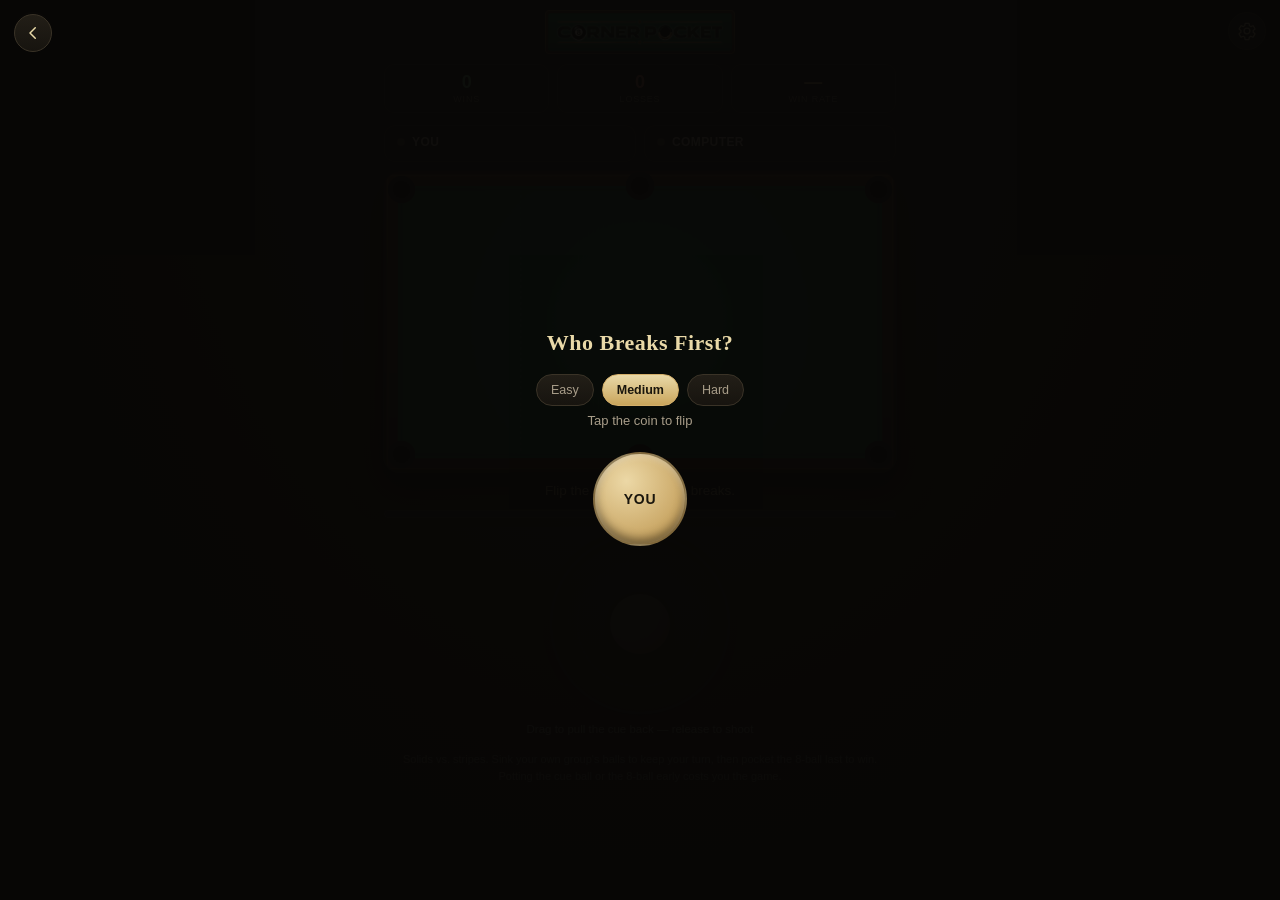
<file: pool.html>
<!DOCTYPE html>
<html lang="en">
<head>
<meta charset="UTF-8">
<meta name="viewport" content="width=device-width, initial-scale=1.0, maximum-scale=1.0, user-scalable=no, viewport-fit=cover">
<title>Corner Pocket — 8-Ball</title>
<link rel="icon" type="image/png" href="Cornerpocket.PNG">
<link rel="apple-touch-icon" href="Cornerpocket.PNG">
<meta name="apple-mobile-web-app-capable" content="yes">
<meta name="apple-mobile-web-app-status-bar-style" content="black-translucent">
<meta name="apple-mobile-web-app-title" content="Corner Pocket">
<meta name="theme-color" content="#0d0b09">
<style>
  * { box-sizing: border-box; -webkit-tap-highlight-color: transparent; }
  @keyframes modalPopIn {
    from { opacity: 0; transform: scale(0.94) translateY(6px); }
    to { opacity: 1; transform: none; }
  }
  @keyframes cardPopIn {
    from { opacity: 0; transform: scale(0.92) translateY(10px); }
    to { opacity: 1; transform: none; }
  }
  html {
    height: 100%;
    height: -webkit-fill-available;
    background: #080706;
  }
  body {
    margin: 0; padding: 0;
    min-height: 100%;
    min-height: -webkit-fill-available;
    background: radial-gradient(ellipse at 50% 0%, #201c17 0%, #0d0b09 60%, #080706 100%);
    font-family: -apple-system, BlinkMacSystemFont, 'Segoe UI', Roboto, Helvetica, Arial, sans-serif;
    color: #efe8da;
    overflow-x: hidden;
    touch-action: none;
    overscroll-behavior: none;
  }
  #app {
    display: flex;
    flex-direction: column;
    align-items: center;
    padding: calc(10px + env(safe-area-inset-top)) calc(14px + env(safe-area-inset-right)) calc(22px + env(safe-area-inset-bottom)) calc(14px + env(safe-area-inset-left));
    min-height: 100%;
    min-height: -webkit-fill-available;
    max-width: 540px;
    margin: 0 auto;
  }

  /* ---------- Header ---------- */
  header {
    position: relative;
    display: flex;
    align-items: center;
    justify-content: center;
    margin-bottom: 10px;
  }
  #wordmark {
    width: 100%;
    max-width: 190px;
    height: auto;
    display: block;
  }
  #settingsBtn {
    position: fixed;
    right: calc(14px + env(safe-area-inset-right));
    top: calc(12px + env(safe-area-inset-top));
    width: 38px;
    height: 38px;
    padding: 0;
    min-height: 0;
    border-radius: 50%;
    display: flex;
    align-items: center;
    justify-content: center;
    background: linear-gradient(180deg, #221e17, #17140f);
    border: 1.5px solid #3a3327;
    z-index: 40;
    transition: transform 0.12s ease, filter 0.12s ease;
  }
  #settingsBtn:active { transform: scale(0.88); filter: brightness(1.18); }
  #menuBtn {
    position: fixed;
    left: calc(14px + env(safe-area-inset-left));
    top: calc(12px + env(safe-area-inset-top));
    width: 38px;
    height: 38px;
    padding: 0;
    min-height: 0;
    border-radius: 50%;
    display: flex;
    align-items: center;
    justify-content: center;
    background: linear-gradient(180deg, #221e17, #17140f);
    border: 1.5px solid #3a3327;
    z-index: 40;
    text-decoration: none;
    transition: transform 0.12s ease, filter 0.12s ease;
  }
  #menuBtn:active { transform: scale(0.88); filter: brightness(1.18); }
  .coinBackBtn {
    position: absolute;
    left: calc(14px + env(safe-area-inset-left));
    top: calc(14px + env(safe-area-inset-top));
    width: 38px;
    height: 38px;
    padding: 0;
    min-height: 0;
    border-radius: 50%;
    display: flex;
    align-items: center;
    justify-content: center;
    background: linear-gradient(180deg, #221e17, #17140f);
    border: 1.5px solid #3a3327;
    text-decoration: none;
    transition: transform 0.12s ease, filter 0.12s ease;
  }
  .coinBackBtn:active { transform: scale(0.88); filter: brightness(1.18); }
  .coinDifficulty {
    display: flex;
    gap: 8px;
    margin: 14px 0 4px;
  }
  .diffPill {
    padding: 8px 14px;
    min-height: 0;
    font-size: 12.5px;
    border-radius: 20px;
    border: 1.5px solid #3a3327;
    background: linear-gradient(180deg, #221e17, #17140f);
    color: #a89d89;
    transition: transform 0.12s ease, filter 0.12s ease, border-color 0.15s ease, background 0.15s ease, color 0.15s ease;
  }
  .diffPill:active { transform: scale(0.94); }
  .diffPill.active {
    border-color: #d4af6a;
    background: linear-gradient(180deg, #e9d9a8, #c9a55c);
    color: #1a160d;
    font-weight: 700;
  }

  /* ---------- Stats bar ---------- */
  .stats-bar {
    display: flex;
    width: 100%;
    gap: 8px;
    margin-bottom: 12px;
  }
  .stat-chip {
    flex: 1;
    background: linear-gradient(180deg, #1c1913, #14120e);
    border: 1px solid #3a3327;
    border-radius: 10px;
    padding: 8px 4px;
    text-align: center;
  }
  .stat-chip .num {
    display: block;
    font-size: 18px;
    font-weight: 700;
    line-height: 1.1;
  }
  .stat-chip.wins .num { color: #7fce8f; }
  .stat-chip.losses .num { color: #d9756f; }
  .stat-chip.rate .num { color: #d4af6a; }
  .stat-chip .lbl {
    display: block;
    font-size: 9px;
    letter-spacing: 0.8px;
    color: #8d8172;
    margin-top: 2px;
    text-transform: uppercase;
  }

  /* ---------- Settings modal ---------- */
  #settingsModal {
    position: fixed;
    inset: 0;
    background: rgba(8,7,6,0.72);
    display: none;
    align-items: center;
    justify-content: center;
    z-index: 60;
    padding: 20px;
  }
  #settingsModal.open { display: flex; animation: modalPopIn 0.18s ease; }
  #settingsModalCard {
    width: 100%;
    max-width: 320px;
    background: linear-gradient(180deg, #201c16, #17140f);
    border: 1.5px solid #3a3327;
    border-radius: 14px;
    padding: 16px;
    box-shadow: 0 14px 34px rgba(0,0,0,0.6);
    animation: cardPopIn 0.22s ease;
  }
  .settingsModalHeader {
    display: flex;
    align-items: center;
    justify-content: space-between;
    margin-bottom: 14px;
    font-family: Georgia, serif;
    font-size: 16px;
    color: #e9d9a8;
    letter-spacing: 0.4px;
  }
  #settingsCloseBtn {
    background: none;
    border: none;
    color: #a89d89;
    font-size: 22px;
    line-height: 1;
    padding: 0;
    min-height: 0;
    cursor: pointer;
  }
  #resetStats {
    width: 100%;
    background: linear-gradient(180deg, #2c2214, #201808);
    border: 1px solid #5c4a30;
    color: #d9756f;
  }

  /* ---------- Turn panels ---------- */
  .scoreboard {
    display: flex;
    justify-content: space-between;
    width: 100%;
    gap: 8px;
    margin-bottom: 10px;
  }
  .score-panel {
    flex: 1;
    background: linear-gradient(180deg, #201c16, #17140f);
    border: 1.5px solid #3a3327;
    border-radius: 11px;
    padding: 9px 12px;
    font-size: 12.5px;
    transition: border-color 0.25s, box-shadow 0.25s, background 0.25s;
    position: relative;
  }
  .score-panel .who {
    font-weight: 700;
    color: #c9bea8;
    display: flex;
    align-items: center;
    gap: 7px;
    margin-bottom: 3px;
    letter-spacing: 0.4px;
    font-size: 12px;
  }
  .score-panel .dot {
    width: 8px; height: 8px; border-radius: 50%;
    background: #4a4232; flex-shrink: 0;
  }
  .score-panel .grp { color: #a89d89; font-size: 11.5px; }
  .score-panel.active {
    border-color: #d4af6a;
    background: linear-gradient(180deg, #2c2717, #1c1810);
    box-shadow: 0 0 14px rgba(212,175,106,0.45);
    animation: pulseGlow 1.8s ease-in-out infinite;
  }
  .score-panel.active .who { color: #e9d9a8; }
  .score-panel.active .dot {
    background: #d4af6a;
    box-shadow: 0 0 7px rgba(212,175,106,0.9);
  }
  .score-panel.active .who::after {
    content: "TURN";
    font-size: 8.5px;
    font-weight: 700;
    background: #d4af6a;
    color: #1a160d;
    padding: 2px 6px;
    border-radius: 4px;
    margin-left: auto;
    letter-spacing: 0.6px;
  }
  @keyframes pulseGlow {
    0%, 100% { box-shadow: 0 0 8px rgba(212,175,106,0.35); }
    50% { box-shadow: 0 0 18px rgba(212,175,106,0.7); }
  }

  /* ---------- Table ---------- */
  #tableWrap {
    position: relative;
    width: 100%;
    line-height: 0;
    border-radius: 16px;
    box-shadow: 0 14px 34px rgba(0,0,0,0.65), 0 0 0 1px rgba(212,175,106,0.12);
  }
  canvas#table {
    width: 100%;
    height: auto;
    display: block;
    border-radius: 16px;
  }

  #message {
    width: 100%;
    text-align: center;
    font-size: 13.5px;
    min-height: 18px;
    margin-top: 11px;
    color: #d9c78e;
  }

  #powerWrap {
    width: 100%;
    height: 8px;
    background: #16130e;
    border: 1px solid #3a3327;
    border-radius: 5px;
    margin-top: 9px;
    overflow: hidden;
  }
  #powerBar {
    height: 100%;
    width: 0%;
    background: linear-gradient(90deg, #4a9d5c, #d4af6a, #c0453f);
  }

  /* ---------- Aim pad ---------- */
  #aimPadWrap {
    display: flex;
    flex-direction: column;
    align-items: center;
    margin-top: 16px;
  }
  #aimPad {
    width: 40vw;
    height: 40vw;
    max-width: 180px;
    max-height: 180px;
    min-width: 138px;
    min-height: 138px;
    border-radius: 50%;
    border: 2px solid #3a3327;
    background: radial-gradient(circle, #1c1913 0%, #14120e 75%);
    box-shadow: inset 0 2px 10px rgba(0,0,0,0.6), 0 2px 6px rgba(0,0,0,0.4);
    position: relative;
    touch-action: none;
    transition: opacity 0.2s;
  }
  #aimPad::before {
    content: "";
    position: absolute;
    inset: 14%;
    border-radius: 50%;
    border: 1px dashed #4a4232;
  }
  #aimPad::after {
    content: "";
    position: absolute;
    inset: -4px;
    border-radius: 50%;
    pointer-events: none;
    background: conic-gradient(
      from calc(var(--pull-angle, 0deg) - 20deg),
      rgba(212,175,106, calc(var(--pull-power, 0) * 0.95)) 0deg,
      rgba(212,175,106, calc(var(--pull-power, 0) * 0.4)) 20deg,
      transparent 40deg,
      transparent 360deg
    );
  }
  #aimPad.disabled { opacity: 0.3; }
  #aimKnob {
    width: 34%;
    height: 34%;
    border-radius: 50%;
    background: radial-gradient(circle at 35% 30%, #ecd8a6, #b98f46);
    position: absolute;
    left: 50%; top: 50%;
    transform: translate(-50%,-50%);
    box-shadow: 0 3px 10px rgba(0,0,0,0.6);
    pointer-events: none;
  }
  #aimPadLabel {
    font-size: 11.5px;
    color: #8d8172;
    margin-top: 9px;
    text-align: center;
  }

  /* ---------- Controls ---------- */
  .controls {
    display: flex;
    gap: 10px;
    align-items: center;
    margin-top: 16px;
    flex-wrap: wrap;
    justify-content: center;
    width: 100%;
  }
  select, button {
    font-family: inherit;
    font-size: 13.5px;
    padding: 11px 16px;
    min-height: 44px;
    border-radius: 9px;
    border: 1px solid #3a3327;
    background: linear-gradient(180deg, #221e17, #17140f);
    color: #e9dfcb;
  }
  button { cursor: pointer; transition: transform 0.12s ease, filter 0.12s ease; }
  button:active { transform: scale(0.96); filter: brightness(1.1); }
  button.primary {
    background: linear-gradient(180deg, #e9d9a8, #c9a55c);
    color: #1a160d;
    font-weight: 700;
    border-color: #a9853c;
  }

  /* ---------- Overlay ---------- */
  #overlay {
    position: absolute;
    inset: 0;
    background: rgba(8,7,6,0.9);
    display: none;
    align-items: center;
    justify-content: center;
    border-radius: 16px;
    flex-direction: column;
    text-align: center;
    padding: 20px;
    animation: modalPopIn 0.22s ease;
  }
  #overlay h2 { font-family: Georgia, serif; font-size: 24px; color: #e9d9a8; margin-bottom: 6px; letter-spacing: 0.5px; }
  #overlay p { font-size: 13.5px; color: #c9bea8; margin-bottom: 16px; }

  /* ---------- Coin flip overlay ---------- */
  #coinOverlay {
    position: fixed;
    inset: 0;
    background: rgba(8,7,6,0.96);
    display: flex;
    align-items: center;
    justify-content: center;
    flex-direction: column;
    text-align: center;
    padding: 24px calc(20px + env(safe-area-inset-right)) calc(24px + env(safe-area-inset-bottom)) calc(20px + env(safe-area-inset-left));
    z-index: 50;
    animation: modalPopIn 0.22s ease;
  }
  #coinOverlay h2 { font-family: Georgia, serif; font-size: 22px; color: #e9d9a8; margin-bottom: 4px; letter-spacing: 0.5px; }
  #coinOverlay p { font-size: 13px; color: #a89d89; margin: 3px 0; min-height: 16px; }
  .coinStage { perspective: 700px; margin: 20px 0; }
  .coin {
    width: 94px; height: 94px;
    position: relative;
    transform-style: preserve-3d;
    cursor: pointer;
    transition: transform 1.7s cubic-bezier(.18,.66,.32,1), filter 0.12s ease;
  }
  .coin:active { filter: brightness(1.18); }
  .coin .face {
    position: absolute;
    inset: 0;
    border-radius: 50%;
    display: flex;
    align-items: center;
    justify-content: center;
    font-weight: 800;
    font-size: 14px;
    letter-spacing: 0.8px;
    backface-visibility: hidden;
    border: 2px solid rgba(0,0,0,0.35);
    box-shadow: inset 0 3px 6px rgba(255,255,255,0.3), inset 0 -5px 10px rgba(0,0,0,0.45);
  }
  .coin .front { background: radial-gradient(circle at 35% 30%, #ecd8a6, #b98f46); color: #1a160d; }
  .coin .back { background: radial-gradient(circle at 35% 30%, #4a4232, #201c15); color: #e9d9a8; transform: rotateY(180deg); }
  .coinResult { font-size: 15.5px !important; font-weight: 700; color: #e9d9a8 !important; }

  .help {
    font-size: 11px;
    color: #6e6455;
    margin-top: 16px;
    line-height: 1.55;
    text-align: center;
    padding: 0 6px;
  }
</style>
</head>
<body>
<div id="app">
  <a id="menuBtn" href="index.html" aria-label="Back to arcade">
    <svg width="18" height="18" viewBox="0 0 24 24" fill="none" xmlns="http://www.w3.org/2000/svg">
      <path d="M15 5l-7 7 7 7" stroke="#e9d9a8" stroke-width="2" stroke-linecap="round" stroke-linejoin="round"/>
    </svg>
  </a>
  <header>
    <button id="settingsBtn" aria-label="Settings">
      <svg width="20" height="20" viewBox="0 0 24 24" fill="none" xmlns="http://www.w3.org/2000/svg">
        <path d="M12 15.5a3.5 3.5 0 1 0 0-7 3.5 3.5 0 0 0 0 7Z" stroke="#e9d9a8" stroke-width="1.6"/>
        <path d="M19.4 13.5c.04-.33.06-.66.06-1s-.02-.67-.06-1l2.02-1.58a.5.5 0 0 0 .12-.64l-1.92-3.32a.5.5 0 0 0-.6-.22l-2.38.96a7.4 7.4 0 0 0-1.73-1l-.36-2.53a.5.5 0 0 0-.5-.42h-3.84a.5.5 0 0 0-.5.42l-.36 2.53a7.4 7.4 0 0 0-1.73 1l-2.38-.96a.5.5 0 0 0-.6.22L2.62 9.28a.5.5 0 0 0 .12.64L4.76 11.5c-.04.33-.06.66-.06 1s.02.67.06 1L2.74 15.08a.5.5 0 0 0-.12.64l1.92 3.32a.5.5 0 0 0 .6.22l2.38-.96c.53.43 1.11.77 1.73 1l.36 2.53a.5.5 0 0 0 .5.42h3.84a.5.5 0 0 0 .5-.42l.36-2.53a7.4 7.4 0 0 0 1.73-1l2.38.96a.5.5 0 0 0 .6-.22l1.92-3.32a.5.5 0 0 0-.12-.64L19.4 13.5Z" stroke="#e9d9a8" stroke-width="1.5" stroke-linejoin="round"/>
      </svg>
    </button>
    <img src="[data-uri]" alt="Corner Pocket" id="wordmark">
  </header>

  <div class="stats-bar">
    <div class="stat-chip wins"><span class="num" id="statWins">0</span><span class="lbl">Wins</span></div>
    <div class="stat-chip losses"><span class="num" id="statLosses">0</span><span class="lbl">Losses</span></div>
    <div class="stat-chip rate"><span class="num" id="statRate">—</span><span class="lbl">Win Rate</span></div>
  </div>

  <div id="settingsModal">
    <div id="settingsModalCard">
      <div class="settingsModalHeader">
        <span>Settings</span>
        <button id="settingsCloseBtn" aria-label="Close">&times;</button>
      </div>
      <label for="difficulty">Computer skill</label>
      <select id="difficulty">
        <option value="easy">Easy</option>
        <option value="medium" selected>Medium</option>
        <option value="hard">Hard</option>
      </select>
      <button class="primary" id="settingsNewGameBtn">New Game</button>
      <button id="resetStats">Reset record</button>
    </div>
  </div>


  <div class="scoreboard">
    <div class="score-panel" id="playerPanel">
      <span class="who"><span class="dot"></span>YOU</span>
      <span class="grp" id="playerGroup"></span>
    </div>
    <div class="score-panel" id="aiPanel">
      <span class="who"><span class="dot"></span>COMPUTER</span>
      <span class="grp" id="aiGroup"></span>
    </div>
  </div>

  <div id="tableWrap">
    <canvas id="table" width="820" height="480"></canvas>
    <div id="overlay">
      <h2 id="overlayTitle">Game Over</h2>
      <p id="overlayText">Details here</p>
      <button class="primary" onclick="startGame()">Rack 'Em Again</button>
    </div>
  </div>

  <div id="coinOverlay">
    <a class="coinBackBtn" href="index.html" aria-label="Back to arcade">
      <svg width="18" height="18" viewBox="0 0 24 24" fill="none" xmlns="http://www.w3.org/2000/svg">
        <path d="M15 5l-7 7 7 7" stroke="#e9d9a8" stroke-width="2" stroke-linecap="round" stroke-linejoin="round"/>
      </svg>
    </a>
    <h2>Who Breaks First?</h2>
    <div class="coinDifficulty">
      <button type="button" class="diffPill" data-diff="easy">Easy</button>
      <button type="button" class="diffPill" data-diff="medium">Medium</button>
      <button type="button" class="diffPill" data-diff="hard">Hard</button>
    </div>
    <p id="coinPrompt">Tap the coin to flip</p>
    <div class="coinStage">
      <div class="coin" id="coin">
        <div class="face front">YOU</div>
        <div class="face back">CPU</div>
      </div>
    </div>
    <p id="coinResultText" class="coinResult"></p>
    <button class="primary" id="coinStartBtn" style="display:none;">Rack 'Em Up</button>
  </div>

  <div id="message">Break to start the game.</div>
  <div id="powerWrap"><div id="powerBar"></div></div>

  <div id="aimPadWrap">
    <div id="aimPad"><div id="aimKnob"></div></div>
    <div id="aimPadLabel">Drag to pull the cue back — release to shoot</div>
  </div>

  <div class="help">
    Solids vs. stripes. Sink your own group's balls to keep your turn, then pocket the 8-ball last to win.
    Potting the cue ball or the 8-ball early costs you the game.
  </div>

</div>

<script>
(function(){
  "use strict";

  // Vibration helper — mirrors Arcade.vibrate() from the shared kit, since this
  // page doesn't include shared.js. iOS Safari has no Vibration API at all, so
  // this is silently a no-op there; only does anything on Android.
  function vibrate(pattern){
    if(navigator.vibrate){
      try { navigator.vibrate(pattern); } catch(e) {}
    }
  }
  document.addEventListener('pointerdown', (e) => {
    if(e.target.closest('button, .coin, #menuBtn, .coinBackBtn')) vibrate(8);
  });

  // ---------- CONFIG ----------
  const CW = 820, CH = 480;
  const RAIL = 28;
  const LEFT = RAIL, TOP = RAIL, RIGHT = CW - RAIL, BOTTOM = CH - RAIL;
  const R = 13;
  const FRICTION = 0.9915;
  const STOP_SPEED = 0.045;
  const WALL_REST = 0.92;
  const MAX_SPEED = 21;
  const PAD_RADIUS_FRAC = 0.42;
  const HEAD_STRING_X = LEFT + (RIGHT-LEFT)*0.25; // "kitchen" line for ball-in-hand

  const POCKETS = [
    {x: LEFT,  y: TOP,    r: 22},
    {x: CW/2,  y: TOP-6,  r: 23},
    {x: RIGHT, y: TOP,    r: 22},
    {x: LEFT,  y: BOTTOM, r: 22},
    {x: CW/2,  y: BOTTOM+6, r: 23},
    {x: RIGHT, y: BOTTOM, r: 22}
  ];

  const COLORS = {
    1:'#e6b800', 2:'#1651c9', 3:'#c0272d', 4:'#5a1e8f', 5:'#e0691a', 6:'#146b3a', 7:'#8a4a1e', 8:'#0a0a0a',
    9:'#e6b800', 10:'#1651c9', 11:'#c0272d', 12:'#5a1e8f', 13:'#e0691a', 14:'#146b3a', 15:'#8a4a1e'
  };
  function isStripe(n){ return n > 8; }

  // ---------- STATS (persisted in the browser) ----------
  const STATS_KEY = 'corner_pocket_stats_v1';
  function loadStats(){
    try {
      const raw = localStorage.getItem(STATS_KEY);
      if(raw){ const parsed = JSON.parse(raw); if(typeof parsed.wins==='number' && typeof parsed.losses==='number') return parsed; }
    } catch(e){}
    return { wins: 0, losses: 0 };
  }
  function saveStats(){
    try { localStorage.setItem(STATS_KEY, JSON.stringify(stats)); } catch(e){}
  }
  let stats = loadStats();
  const statWinsEl = document.getElementById('statWins');
  const statLossesEl = document.getElementById('statLosses');
  const statRateEl = document.getElementById('statRate');
  function renderStats(){
    statWinsEl.textContent = stats.wins;
    statLossesEl.textContent = stats.losses;
    const total = stats.wins + stats.losses;
    statRateEl.textContent = total > 0 ? Math.round((stats.wins/total)*100) + '%' : '—';
  }
  document.getElementById('resetStats').addEventListener('click', () => {
    if(confirm('Reset your win/loss record?')){
      stats = { wins: 0, losses: 0 };
      saveStats();
      renderStats();
    }
  });
  renderStats();

  // ---------- Settings modal ----------
  const settingsModal = document.getElementById('settingsModal');
  document.getElementById('settingsBtn').addEventListener('click', () => {
    settingsModal.classList.add('open');
  });
  document.getElementById('settingsCloseBtn').addEventListener('click', () => {
    settingsModal.classList.remove('open');
  });
  settingsModal.addEventListener('click', (e) => {
    if(e.target === settingsModal) settingsModal.classList.remove('open');
  });
  document.getElementById('settingsNewGameBtn').addEventListener('click', () => {
    settingsModal.classList.remove('open');
    startGame();
  });

  // ---------- STATE ----------
  let balls = [];
  let cue;
  let turn = 'player';
  let state = 'aiming';
  let playerGroup = null;
  let aiGroup = null;
  let firstBreak = true;
  let gameOver = false;
  let pendingTimer = null; // tracks the one in-flight AI/turn-transition timer, so a reset can cancel it

  function scheduleNext(fn, ms){
    clearTimeout(pendingTimer);
    pendingTimer = setTimeout(fn, ms);
  }

  let pottedThisShot = [];
  let cueScratched = false;
  let shotTaken = false;
  let firstContactType = null;

  let aimActive = false;
  let aimDX = 0, aimDY = 0, aimPower = 0;
  let ballInHandActive = false;
  let placingDrag = false;

  const canvas = document.getElementById('table');
  const ctx = canvas.getContext('2d');
  const messageEl = document.getElementById('message');
  const powerBar = document.getElementById('powerBar');
  const overlay = document.getElementById('overlay');
  const overlayTitle = document.getElementById('overlayTitle');
  const overlayText = document.getElementById('overlayText');
  const playerGroupEl = document.getElementById('playerGroup');
  const aiGroupEl = document.getElementById('aiGroup');
  const playerPanel = document.getElementById('playerPanel');
  const aiPanel = document.getElementById('aiPanel');
  const difficultySel = document.getElementById('difficulty');
  const aimPad = document.getElementById('aimPad');
  const aimKnob = document.getElementById('aimKnob');
  const coinOverlay = document.getElementById('coinOverlay');
  const coinEl = document.getElementById('coin');
  const coinPrompt = document.getElementById('coinPrompt');
  const coinResultText = document.getElementById('coinResultText');
  const coinStartBtn = document.getElementById('coinStartBtn');
  const diffPills = coinOverlay.querySelectorAll('.diffPill');
  function syncDiffPills(){
    diffPills.forEach(p => p.classList.toggle('active', p.dataset.diff === difficultySel.value));
  }
  diffPills.forEach(p => {
    p.addEventListener('click', () => {
      difficultySel.value = p.dataset.diff;
      syncDiffPills();
    });
  });
  let coinFlipping = false;
  let pendingTurn = null;

  function setMessage(t){ messageEl.textContent = t; }

  // ---------- SETUP ----------
  function makeBall(x, y, number, type){
    return { x, y, vx:0, vy:0, r:R, number, type, potted:false };
  }

  function rackPositions(){
    const apexX = LEFT + (RIGHT-LEFT)*0.70;
    const centerY = (TOP+BOTTOM)/2;
    const dCol = R*1.78;
    const dRow = R*2.04;
    const positions = [];
    for(let row=0; row<5; row++){
      for(let i=0; i<=row; i++){
        const x = apexX + row*dCol;
        const y = centerY - row*(dRow/2) + i*dRow;
        positions.push({x,y,row,i});
      }
    }
    return positions;
  }

  function startGame(){
    // Public entry point: don't rack yet — flip a coin to decide who breaks.
    clearTimeout(pendingTimer); // cancel any AI/turn timer left over from a game abandoned mid-shot
    state = 'coinflip';
    balls = [];
    gameOver = false;
    playerGroup = null;
    aiGroup = null;
    playerGroupEl.textContent = '';
    aiGroupEl.textContent = '';
    playerPanel.classList.remove('active');
    aiPanel.classList.remove('active');
    overlay.style.display = 'none';
    setMessage('Flip the coin to see who breaks.');
    render();
    resetCoinOverlay();
  }

  function resetCoinOverlay(){
    coinFlipping = false;
    pendingTurn = null;
    coinEl.style.transition = 'none';
    coinEl.style.transform = 'rotateY(0deg)';
    coinPrompt.textContent = 'Tap the coin to flip';
    coinResultText.textContent = '';
    coinStartBtn.style.display = 'none';
    syncDiffPills();
    coinOverlay.style.display = 'flex';
    void coinEl.offsetWidth; // force reflow so the next flip transitions cleanly
    coinEl.style.transition = '';
  }

  function flipCoin(){
    if(coinFlipping) return;
    coinFlipping = true;
    coinPrompt.textContent = 'Flipping…';
    const result = Math.random() < 0.5 ? 'player' : 'ai';
    pendingTurn = result;
    const spins = 5 + Math.floor(Math.random()*3); // 5-7 full spins for variety
    const finalDeg = spins*360 + (result === 'player' ? 0 : 180);
    coinEl.style.transform = `rotateY(${finalDeg}deg)`;
    setTimeout(() => {
      coinResultText.textContent = result === 'player' ? "You win the toss — you break!" : "Computer wins the toss — it breaks!";
      coinPrompt.textContent = '';
      coinStartBtn.style.display = 'inline-block';
      coinFlipping = false;
    }, 1750);
  }

  function beginRack(startTurn){
    balls = [];
    playerGroup = null;
    aiGroup = null;
    firstBreak = true;
    gameOver = false;
    ballInHandActive = false;
    turn = startTurn;
    state = 'aiming';
    overlay.style.display = 'none';
    playerGroupEl.textContent = '';
    aiGroupEl.textContent = '';
    updatePanels();

    cue = makeBall(LEFT + (RIGHT-LEFT)*0.22, (TOP+BOTTOM)/2, 0, 'cue');
    balls.push(cue);

    const positions = rackPositions();
    const eightIdx = positions.findIndex(p => p.row===2 && p.i===1);
    const numberPool = [1,2,3,4,5,6,7,9,10,11,12,13,14,15];
    let np = 0;
    positions.forEach((p, idx) => {
      let number, type;
      if(idx === eightIdx){
        number = 8; type = 'eight';
      } else {
        number = numberPool[np++];
        type = isStripe(number) ? 'stripe' : 'solid';
      }
      balls.push(makeBall(p.x, p.y, number, type));
    });

    if(turn === 'player'){
      setMessage("Your break! Drag the pad below to aim and shoot.");
    } else {
      setMessage("Computer breaks first...");
      state = 'ai-wait';
      scheduleNext(aiTakeTurn, 900);
    }
    render();
  }

  // ---------- AIM PAD INPUT ----------
  function canShoot(){
    return turn === 'player' && state === 'aiming' && !gameOver && allStopped() && !!cue;
  }

  function padPoint(evt){
    const t = evt.touches ? evt.touches[0] : evt;
    return { x: t.clientX, y: t.clientY };
  }

  function padDown(evt){
    if(!canShoot()) return;
    evt.preventDefault();
    aimActive = true;
    updatePadFromEvent(evt);
  }
  function padMove(evt){
    if(!aimActive) return;
    evt.preventDefault();
    updatePadFromEvent(evt);
  }
  function padUp(evt){
    if(!aimActive) return;
    aimActive = false;
    evt.preventDefault();
    aimKnob.style.transform = 'translate(-50%,-50%)';
    aimPad.style.setProperty('--pull-power', 0);
    powerBar.style.width = '0%';
    if(aimPower > 0.07){
      // aimDX/aimDY is the pull-back direction (where you dragged the knob);
      // the ball fires the opposite way, like drawing back a slingshot.
      fireCue(-aimDX*aimPower*MAX_SPEED, -aimDY*aimPower*MAX_SPEED);
    }
    aimPower = 0;
    render();
  }
  function updatePadFromEvent(evt){
    const rect = aimPad.getBoundingClientRect();
    const cx = rect.left + rect.width/2, cy = rect.top + rect.height/2;
    const maxR = rect.width * PAD_RADIUS_FRAC;
    const p = padPoint(evt);
    const dx = p.x - cx, dy = p.y - cy;
    const dist = Math.hypot(dx,dy);
    const clamped = Math.min(dist, maxR);
    const ux = dist > 0 ? dx/dist : 0;
    const uy = dist > 0 ? dy/dist : 0;
    aimDX = ux; aimDY = uy;
    aimPower = maxR > 0 ? clamped/maxR : 0;
    aimKnob.style.transform = `translate(calc(-50% + ${ux*clamped}px), calc(-50% + ${uy*clamped}px))`;
    if(dist > 0){
      const angleDeg = Math.atan2(uy, ux) * 180 / Math.PI + 90; // convert to conic-gradient's convention (0deg = top)
      aimPad.style.setProperty('--pull-angle', angleDeg + 'deg');
    }
    aimPad.style.setProperty('--pull-power', aimPower);
    powerBar.style.width = (aimPower*100).toFixed(0) + '%';
    render();
  }

  aimPad.addEventListener('pointerdown', padDown);
  window.addEventListener('pointermove', padMove);
  window.addEventListener('pointerup', padUp);
  aimPad.addEventListener('touchstart', padDown, {passive:false});
  window.addEventListener('touchmove', padMove, {passive:false});
  window.addEventListener('touchend', padUp, {passive:false});

  coinEl.addEventListener('click', flipCoin);
  coinStartBtn.addEventListener('click', () => {
    coinOverlay.style.display = 'none';
    beginRack(pendingTurn);
  });

  // ---------- BALL-IN-HAND: drag the cue ball itself to place it ----------
  function canvasCoords(evt){
    const rect = canvas.getBoundingClientRect();
    const t = evt.touches ? evt.touches[0] : evt;
    const scaleX = CW / rect.width, scaleY = CH / rect.height;
    return { x: (t.clientX - rect.left) * scaleX, y: (t.clientY - rect.top) * scaleY };
  }
  function clampCueToTable(x,y){
    return {
      x: Math.min(HEAD_STRING_X, Math.max(LEFT+R, x)),
      y: Math.min(BOTTOM-R, Math.max(TOP+R, y))
    };
  }
  function resolveCueOverlap(){
    for(let iter=0; iter<8; iter++){
      let moved = false;
      balls.forEach(b => {
        if(b === cue || b.potted) return;
        const dx = cue.x-b.x, dy = cue.y-b.y;
        const dist = Math.hypot(dx,dy);
        const minDist = cue.r+b.r+0.5;
        if(dist < minDist){
          const nx = dist>0 ? dx/dist : 1, ny = dist>0 ? dy/dist : 0;
          const push = minDist-dist;
          cue.x += nx*push; cue.y += ny*push;
          const c = clampCueToTable(cue.x,cue.y);
          cue.x = c.x; cue.y = c.y;
          moved = true;
        }
      });
      if(!moved) break;
    }
  }
  function canvasDown(evt){
    if(!ballInHandActive || !canShoot()) return;
    evt.preventDefault();
    placingDrag = true;
    const p = canvasCoords(evt);
    const c = clampCueToTable(p.x,p.y);
    cue.x = c.x; cue.y = c.y;
    render();
  }
  function canvasMove(evt){
    if(!placingDrag) return;
    evt.preventDefault();
    const p = canvasCoords(evt);
    const c = clampCueToTable(p.x,p.y);
    cue.x = c.x; cue.y = c.y;
    render();
  }
  function canvasUp(evt){
    if(!placingDrag) return;
    placingDrag = false;
    evt.preventDefault();
    resolveCueOverlap();
    render();
  }
  canvas.addEventListener('pointerdown', canvasDown);
  window.addEventListener('pointermove', canvasMove);
  window.addEventListener('pointerup', canvasUp);
  canvas.addEventListener('touchstart', canvasDown, {passive:false});
  window.addEventListener('touchmove', canvasMove, {passive:false});
  window.addEventListener('touchend', canvasUp, {passive:false});

  function fireCue(vx, vy){
    ballInHandActive = false;
    cue.vx = vx; cue.vy = vy;
    state = 'rolling';
    pottedThisShot = [];
    cueScratched = false;
    shotTaken = true;
    firstContactType = null;
  }

  // ---------- PHYSICS ----------
  const POCKET_GAP_HALF_WIDTH = 26; // cushions don't clamp the ball within this distance of a pocket mouth
  const RAIL_SAFETY_MARGIN = 18;    // outer fallback bound so a missed pocket can't fly off-canvas forever — kept inside the 28px rail width so the ball never visually leaves the table

  function nearPocketGapX(x){
    // relevant to the TOP/BOTTOM cushions, which run along the x-axis
    return Math.abs(x-LEFT) < POCKET_GAP_HALF_WIDTH ||
           Math.abs(x-RIGHT) < POCKET_GAP_HALF_WIDTH ||
           Math.abs(x-CW/2) < POCKET_GAP_HALF_WIDTH;
  }
  function nearPocketGapY(y){
    // relevant to the LEFT/RIGHT cushions, which run along the y-axis
    return Math.abs(y-TOP) < POCKET_GAP_HALF_WIDTH ||
           Math.abs(y-BOTTOM) < POCKET_GAP_HALF_WIDTH;
  }

  function allStopped(){
    return balls.every(b => b.potted || (Math.abs(b.vx) < 0.001 && Math.abs(b.vy) < 0.001));
  }

  function stepPhysics(){
    balls.forEach(b => {
      if(b.potted) return;
      b.x += b.vx;
      b.y += b.vy;
      b.vx *= FRICTION;
      b.vy *= FRICTION;
      if(Math.hypot(b.vx,b.vy) < STOP_SPEED){ b.vx = 0; b.vy = 0; }

      // Check pockets BEFORE the cushion clamp below. If we clamp first, the ball's
      // center can never get closer than one ball-radius to any rail (including the
      // corners), which is farther than any reasonable catch radius — so potting
      // would be geometrically impossible. Checking here lets a ball actually reach
      // the mouth of a pocket along its real trajectory.
      let caughtByPocket = false;
      for(const p of POCKETS){
        const d = Math.hypot(b.x-p.x, b.y-p.y);
        const catchRadius = p.r - b.r*0.15; // generous — ball just needs to be mostly over the mouth
        if(d < catchRadius){
          b.potted = true;
          b.vx = 0; b.vy = 0;
          if(b.type === 'cue'){
            cueScratched = true;
          } else {
            pottedThisShot.push(b);
          }
          caughtByPocket = true;
          break;
        }
      }
      if(caughtByPocket) return;

      // Cushions have real gaps at each pocket mouth — a ball rolling along a rail
      // toward a pocket (a very common shot, especially shallow-angle ones) should
      // sail through into the pocket-capture check above instead of bouncing off
      // an invisible wall that has no gap in real life.
      if(b.x - b.r < LEFT && !nearPocketGapY(b.y)){ b.x = LEFT + b.r; b.vx = -b.vx*WALL_REST; }
      if(b.x + b.r > RIGHT && !nearPocketGapY(b.y)){ b.x = RIGHT - b.r; b.vx = -b.vx*WALL_REST; }
      if(b.y - b.r < TOP && !nearPocketGapX(b.x)){ b.y = TOP + b.r; b.vy = -b.vy*WALL_REST; }
      if(b.y + b.r > BOTTOM && !nearPocketGapX(b.x)){ b.y = BOTTOM - b.r; b.vy = -b.vy*WALL_REST; }

      // Safety net: if a ball passes through a gap without being potted (e.g. it
      // "jaws out"), still stop it from flying off the table forever.
      if(b.x < LEFT-RAIL_SAFETY_MARGIN){ b.x = LEFT-RAIL_SAFETY_MARGIN; b.vx = Math.abs(b.vx)*WALL_REST; }
      if(b.x > RIGHT+RAIL_SAFETY_MARGIN){ b.x = RIGHT+RAIL_SAFETY_MARGIN; b.vx = -Math.abs(b.vx)*WALL_REST; }
      if(b.y < TOP-RAIL_SAFETY_MARGIN){ b.y = TOP-RAIL_SAFETY_MARGIN; b.vy = Math.abs(b.vy)*WALL_REST; }
      if(b.y > BOTTOM+RAIL_SAFETY_MARGIN){ b.y = BOTTOM+RAIL_SAFETY_MARGIN; b.vy = -Math.abs(b.vy)*WALL_REST; }
    });

    for(let i=0;i<balls.length;i++){
      if(balls[i].potted) continue;
      for(let j=i+1;j<balls.length;j++){
        if(balls[j].potted) continue;
        const a = balls[i], b = balls[j];
        const dx = b.x-a.x, dy = b.y-a.y;
        const dist = Math.hypot(dx,dy);
        const minDist = a.r+b.r;
        if(dist > 0 && dist < minDist){
          const nx = dx/dist, ny = dy/dist;
          const overlap = (minDist - dist)/2;
          a.x -= nx*overlap; a.y -= ny*overlap;
          b.x += nx*overlap; b.y += ny*overlap;
          const rvx = b.vx-a.vx, rvy = b.vy-a.vy;
          const velAlongNormal = rvx*nx + rvy*ny;
          if(velAlongNormal < 0){
            const restitution = 0.98;
            const impulse = -(1+restitution)*velAlongNormal/2;
            a.vx -= impulse*nx; a.vy -= impulse*ny;
            b.vx += impulse*nx; b.vy += impulse*ny;
          }
          if(shotTaken && firstContactType === null){
            if(a.type==='cue' && b.type!=='cue') firstContactType = b.type;
            else if(b.type==='cue' && a.type!=='cue') firstContactType = a.type;
          }
        }
      }
    }
  }

  function resolveShotIfSettled(){
    if(!allStopped()) return;
    if(state !== 'rolling') return;

    const potSolids = pottedThisShot.filter(b=>b.type==='solid').length;
    const potStripes = pottedThisShot.filter(b=>b.type==='stripe').length;
    const potEight = pottedThisShot.some(b=>b.type==='eight');

    let shooterGroup = (turn==='player') ? playerGroup : aiGroup;
    let opponentGroup = (turn==='player') ? aiGroup : playerGroup;

    if(shooterGroup === null && (potSolids>0 || potStripes>0) && !potEight){
      if(potSolids>0 && potStripes===0){ shooterGroup='solid'; opponentGroup='stripe'; }
      else if(potStripes>0 && potSolids===0){ shooterGroup='stripe'; opponentGroup='solid'; }
      if(shooterGroup){
        if(turn==='player'){ playerGroup=shooterGroup; aiGroup=opponentGroup; }
        else { aiGroup=shooterGroup; playerGroup=opponentGroup; }
      }
    }
    firstBreak = false;

    if(potEight){
      const myGroup = (turn==='player') ? playerGroup : aiGroup;
      const remainingOwn = myGroup ? balls.filter(b=>!b.potted && b.type===myGroup).length : 999;
      const wonLegally = (remainingOwn===0) && !cueScratched;
      endGame(wonLegally ? turn : (turn==='player'?'ai':'player'), wonLegally ? '8-ball sunk legally!' : (cueScratched ? 'Scratched on the 8-ball.' : 'Sank the 8-ball too early.'));
      return;
    }

    let foul = cueScratched;
    const myGroup2 = (turn==='player') ? playerGroup : aiGroup;
    if(!foul && myGroup2 && firstContactType && firstContactType !== myGroup2 && firstContactType !== 'eight'){
      foul = true;
    }

    const pottedOwn = myGroup2 ? pottedThisShot.some(b=>b.type===myGroup2) : pottedThisShot.length>0;
    const continueTurn = pottedOwn && !foul;
    const shooterWas = turn;

    if(!continueTurn){
      turn = (turn==='player') ? 'ai' : 'player';
    }

    if(cueScratched){
      respawnCueBall();
      if(turn === 'player'){
        ballInHandActive = true;
        setMessage("Ball in hand — drag the cue ball anywhere behind the line, then use the pad to shoot.");
      } else {
        setMessage("Ball in hand — computer's turn.");
      }
    } else if(foul){
      setMessage(turn==='player' ? "Foul by the computer — your turn!" : "Foul — turn passes to the computer.");
    } else if(continueTurn){
      setMessage(shooterWas==='player' ? "Nice shot! Your turn continues." : "Computer pockets one and continues.");
    } else {
      setMessage(turn==='player' ? "Your turn!" : "Computer's turn.");
    }

    updatePanels();

    if(turn==='ai' && !gameOver){
      state = 'ai-wait';
      scheduleNext(aiTakeTurn, 900);
    } else if(!gameOver){
      state = 'aiming';
    }
  }

  function respawnCueBall(){
    let x = LEFT + (RIGHT-LEFT)*0.22;
    let y = (TOP+BOTTOM)/2;
    let tries = 0;
    while(tries < 60 && ballsOverlapAt(x,y)){
      x = LEFT + R + Math.random()*(HEAD_STRING_X-LEFT-R*2);
      y = TOP + R*2 + Math.random()*(BOTTOM-TOP-R*4);
      tries++;
    }
    cue.potted = false;
    cue.x = x; cue.y = y; cue.vx = 0; cue.vy = 0;
  }
  function ballsOverlapAt(x,y){
    return balls.some(b => !b.potted && b!==cue && Math.hypot(b.x-x,b.y-y) < R*2.2);
  }

  function endGame(winner, reason){
    gameOver = true;
    state = 'over';
    overlay.style.display = 'flex';
    overlayTitle.textContent = (winner==='player') ? "You Win" : "Computer Wins";
    overlayText.textContent = reason;
    vibrate(winner === 'player' ? [30, 60, 30, 60, 60] : [40]);
    if(winner === 'player'){ stats.wins++; } else { stats.losses++; }
    saveStats();
    renderStats();
    updatePanels();
  }

  function groupLabel(group){
    if(!group) return '';
    const left = remaining(group);
    if(left === 0) return 'On the 8-ball!';
    return `Group: ${group.toUpperCase()}S (${left} left)`;
  }
  function updatePanels(){
    playerGroupEl.textContent = groupLabel(playerGroup);
    aiGroupEl.textContent = groupLabel(aiGroup);
    playerPanel.classList.toggle('active', turn==='player' && !gameOver);
    aiPanel.classList.toggle('active', turn==='ai' && !gameOver);
  }
  function remaining(group){
    return balls.filter(b=>!b.potted && b.type===group).length;
  }

  // ---------- AI ----------
  function aiTakeTurn(){
    if(gameOver) return;
    setMessage("Computer is lining up a shot...");
    const shot = aiChooseShot();
    const diff = difficultySel.value;
    let errorDeg = diff==='easy' ? 9 : diff==='hard' ? 1.2 : 4;
    let powerNoise = diff==='easy' ? 0.22 : diff==='hard' ? 0.05 : 0.12;

    scheduleNext(() => {
      if(gameOver) return;
      if(!shot){
        const target = balls.find(b=>!b.potted && b.type!=='cue');
        if(target){
          const dx = target.x-cue.x, dy = target.y-cue.y;
          const dist = Math.hypot(dx,dy);
          fireCue((dx/dist)*8, (dy/dist)*8);
        } else {
          state='aiming'; turn='player'; updatePanels();
        }
        return;
      }
      const errRad = (Math.random()*2-1) * errorDeg * Math.PI/180;
      let dx = shot.ghostX - cue.x, dy = shot.ghostY - cue.y;
      const dist = Math.hypot(dx,dy);
      let ux = dx/dist, uy = dy/dist;
      const cosE = Math.cos(errRad), sinE = Math.sin(errRad);
      const rux = ux*cosE - uy*sinE;
      const ruy = ux*sinE + uy*cosE;

      const pocketDist = Math.hypot(shot.target.x-shot.pocket.x, shot.target.y-shot.pocket.y);
      let power = Math.min(1, 0.38 + dist*0.0028 + pocketDist*0.0032);
      power *= (1 + (Math.random()*2-1)*powerNoise);
      power = Math.max(0.28, Math.min(1, power));

      fireCue(rux*power*MAX_SPEED, ruy*power*MAX_SPEED);
    }, 700);
  }

  function aiChooseShot(){
    const myGroup = aiGroup;
    let candidates;
    if(myGroup===null){
      candidates = balls.filter(b=>!b.potted && b.type!=='cue' && b.type!=='eight');
    } else {
      candidates = balls.filter(b=>!b.potted && b.type===myGroup);
      if(candidates.length===0){
        const eight = balls.find(b=>!b.potted && b.type==='eight');
        candidates = eight ? [eight] : [];
      }
    }
    let best = null;
    candidates.forEach(target => {
      POCKETS.forEach(pocket => {
        const dx = target.x-pocket.x, dy = target.y-pocket.y;
        const dist = Math.hypot(dx,dy);
        if(dist < 1) return;
        const nx = dx/dist, ny = dy/dist;
        const ghostX = target.x + nx*(R*2);
        const ghostY = target.y + ny*(R*2);
        const cdx = ghostX-cue.x, cdy = ghostY-cue.y;
        const cueDist = Math.hypot(cdx,cdy);
        if(cueDist < 1) return;
        const v1x = cdx/cueDist, v1y = cdy/cueDist;
        const v2x = -nx, v2y = -ny;
        const dot = Math.max(-1,Math.min(1, v1x*v2x + v1y*v2y));
        const angleDeg = Math.acos(dot) * 180/Math.PI;
        if(angleDeg > 72) return;
        const score = angleDeg*2.2 + cueDist*0.06 + dist*0.02;
        if(!best || score < best.score){
          best = { target, pocket, ghostX, ghostY, cueDist, angleDeg, score };
        }
      });
    });
    return best;
  }

  // ---------- RENDER ----------
  function render(){
    ctx.clearRect(0,0,CW,CH);

    const railGrad = ctx.createLinearGradient(0,0,0,CH);
    railGrad.addColorStop(0,'#5a3d24');
    railGrad.addColorStop(1,'#33220f');
    ctx.fillStyle = railGrad;
    ctx.fillRect(0,0,CW,CH);
    ctx.strokeStyle = 'rgba(0,0,0,0.4)';
    ctx.lineWidth = 4;
    ctx.strokeRect(2,2,CW-4,CH-4);
    ctx.strokeStyle = 'rgba(212,175,106,0.18)';
    ctx.lineWidth = 1;
    ctx.strokeRect(6,6,CW-12,CH-12);

    const feltGrad = ctx.createRadialGradient(CW/2,CH/2,50, CW/2,CH/2, CW*0.7);
    feltGrad.addColorStop(0,'#1a7d4a');
    feltGrad.addColorStop(1,'#0d5232');
    ctx.fillStyle = feltGrad;
    roundRect(ctx, LEFT-6, TOP-6, (RIGHT-LEFT)+12, (BOTTOM-TOP)+12, 4);
    ctx.fill();

    ctx.strokeStyle = 'rgba(0,0,0,0.25)';
    ctx.lineWidth = 3;
    ctx.strokeRect(LEFT, TOP, RIGHT-LEFT, BOTTOM-TOP);

    POCKETS.forEach(p => {
      const g = ctx.createRadialGradient(p.x,p.y,2,p.x,p.y,p.r);
      g.addColorStop(0,'#000');
      g.addColorStop(1,'#161616');
      ctx.fillStyle = g;
      ctx.beginPath();
      ctx.arc(p.x,p.y,p.r,0,Math.PI*2);
      ctx.fill();
    });

    // head string ("kitchen" line) - where ball-in-hand placement is restricted to
    ctx.save();
    ctx.setLineDash([4,5]);
    ctx.strokeStyle = ballInHandActive ? 'rgba(212,175,106,0.85)' : 'rgba(255,255,255,0.14)';
    ctx.lineWidth = ballInHandActive ? 2 : 1;
    ctx.beginPath();
    ctx.moveTo(HEAD_STRING_X, TOP);
    ctx.lineTo(HEAD_STRING_X, BOTTOM);
    ctx.stroke();
    ctx.restore();

    if(aimActive && aimPower > 0.04 && canShoot()){
      const pullX = aimDX, pullY = aimDY;
      const shotX = -pullX, shotY = -pullY;

      ctx.save();
      ctx.setLineDash([6,6]);
      ctx.strokeStyle = 'rgba(255,255,255,0.78)';
      ctx.lineWidth = 2;
      ctx.beginPath();
      ctx.moveTo(cue.x, cue.y);
      ctx.lineTo(cue.x + shotX*260, cue.y + shotY*260);
      ctx.stroke();
      ctx.restore();

      const stickLen = 190;
      const pullBack = 16 + aimPower*60;
      const sx = cue.x + pullX*(R+pullBack);
      const sy = cue.y + pullY*(R+pullBack);
      const ex = sx + pullX*stickLen;
      const ey = sy + pullY*stickLen;
      ctx.save();
      ctx.strokeStyle = '#c99a5b';
      ctx.lineWidth = 6;
      ctx.lineCap = 'round';
      ctx.beginPath();
      ctx.moveTo(sx,sy);
      ctx.lineTo(ex,ey);
      ctx.stroke();
      ctx.strokeStyle = '#3a2a18';
      ctx.lineWidth = 6;
      ctx.lineCap='round';
      ctx.beginPath();
      ctx.moveTo(ex,ey);
      ctx.lineTo(ex+pullX*30, ey+pullY*30);
      ctx.stroke();
      ctx.restore();
    }

    balls.forEach(b => { if(!b.potted) drawBall(b); });

    if(ballInHandActive){
      ctx.save();
      ctx.setLineDash([5,5]);
      ctx.lineWidth = 2;
      ctx.strokeStyle = 'rgba(212,175,106,0.9)';
      ctx.beginPath();
      ctx.arc(cue.x, cue.y, R+7, 0, Math.PI*2);
      ctx.stroke();
      ctx.restore();
    }
  }

  function drawBall(b){
    ctx.save();
    ctx.translate(b.x,b.y);

    ctx.beginPath();
    ctx.ellipse(1.5,3,b.r*0.95,b.r*0.7,0,0,Math.PI*2);
    ctx.fillStyle = 'rgba(0,0,0,0.25)';
    ctx.fill();

    if(b.type === 'eight'){
      // constant soft glow so the 8-ball reads clearly against the dark felt/rail
      ctx.save();
      ctx.shadowColor = 'rgba(255, 205, 110, 1)';
      ctx.shadowBlur = 24;
      ctx.beginPath();
      ctx.arc(0, 0, b.r*0.95, 0, Math.PI*2);
      ctx.fillStyle = 'rgba(255, 205, 110, 0.75)';
      ctx.fill();
      // second, wider pass for extra reach
      ctx.shadowBlur = 30;
      ctx.fill();
      ctx.restore();
    }

    ctx.beginPath();
    ctx.arc(0,0,b.r,0,Math.PI*2);
    ctx.clip();

    if(b.type==='cue'){
      ctx.fillStyle = '#f5f2e9';
      ctx.fillRect(-b.r,-b.r,b.r*2,b.r*2);
    } else if(b.type==='stripe'){
      ctx.fillStyle = '#f5f2e9';
      ctx.fillRect(-b.r,-b.r,b.r*2,b.r*2);
      ctx.fillStyle = COLORS[b.number];
      ctx.fillRect(-b.r,-b.r*0.55,b.r*2,b.r*1.1);
    } else {
      ctx.fillStyle = COLORS[b.number];
      ctx.fillRect(-b.r,-b.r,b.r*2,b.r*2);
    }

    const hg = ctx.createRadialGradient(-b.r*0.35,-b.r*0.4,1, -b.r*0.35,-b.r*0.4, b.r*1.3);
    hg.addColorStop(0,'rgba(255,255,255,0.55)');
    hg.addColorStop(0.4,'rgba(255,255,255,0.08)');
    hg.addColorStop(1,'rgba(255,255,255,0)');
    ctx.fillStyle = hg;
    ctx.fillRect(-b.r,-b.r,b.r*2,b.r*2);

    if(b.type!=='cue'){
      ctx.beginPath();
      ctx.arc(0,0,b.r*0.62,0,Math.PI*2);
      ctx.fillStyle = '#f5f2e9';
      ctx.fill();
      ctx.font = 'bold ' + (b.r*0.78) + 'px sans-serif';
      ctx.textAlign = 'center';
      ctx.textBaseline = 'middle';
      ctx.lineWidth = 1.6;
      ctx.strokeStyle = 'rgba(0,0,0,0.55)';
      ctx.strokeText(String(b.number), 0, 0.5);
      ctx.fillStyle = '#111';
      ctx.fillText(String(b.number), 0, 0.5);
    }

    ctx.restore();

    ctx.beginPath();
    ctx.arc(b.x,b.y,b.r,0,Math.PI*2);
    ctx.strokeStyle = 'rgba(0,0,0,0.4)';
    ctx.lineWidth = 1.2;
    ctx.stroke();
  }

  function roundRect(ctx,x,y,w,h,r){
    ctx.beginPath();
    ctx.moveTo(x+r,y);
    ctx.arcTo(x+w,y,x+w,y+h,r);
    ctx.arcTo(x+w,y+h,x,y+h,r);
    ctx.arcTo(x,y+h,x,y,r);
    ctx.arcTo(x,y,x+w,y,r);
    ctx.closePath();
  }

  // ---------- GAME LOOP ----------
  function loop(){
    if(state==='rolling'){
      stepPhysics();
      render();
      resolveShotIfSettled();
    } else {
      render();
    }
    aimPad.classList.toggle('disabled', !canShoot());
    requestAnimationFrame(loop);
  }

  window.startGame = startGame;
  startGame();
  requestAnimationFrame(loop);
})();
</script>

<script>
  // ---------- Service worker: keeps the installed/Home-Screen app up to date ----------
  if ('serviceWorker' in navigator) {
    window.addEventListener('load', () => {
      navigator.serviceWorker.register('sw.js').catch(() => {});
    });
    let swRefreshing = false;
    navigator.serviceWorker.addEventListener('controllerchange', () => {
      if (swRefreshing) return;
      swRefreshing = true;
      window.location.reload();
    });
  }
</script>
</body>
</html>
</file>
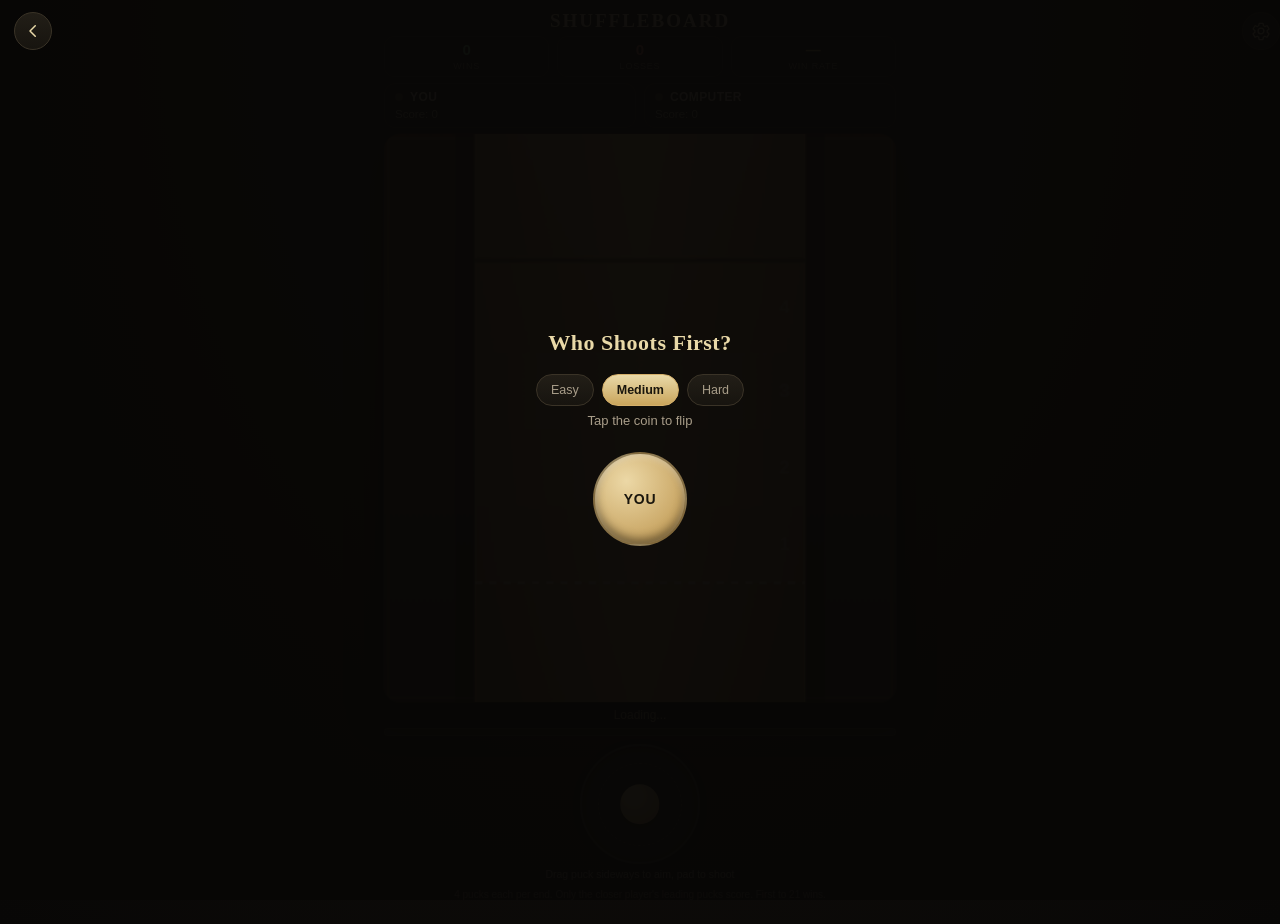
<file: shuffleboard.html>
<!DOCTYPE html>
<html lang="en">
<head>
<meta charset="UTF-8">
<meta name="viewport" content="width=device-width, initial-scale=1.0, maximum-scale=1.0, user-scalable=no, viewport-fit=cover">
<title>Shuffleboard — Corner Pocket Arcade</title>
<link rel="icon" type="image/png" href="Cornerpocket.PNG">
<link rel="apple-touch-icon" href="Cornerpocket.PNG">
<meta name="apple-mobile-web-app-capable" content="yes">
<meta name="apple-mobile-web-app-status-bar-style" content="black-translucent">
<meta name="apple-mobile-web-app-title" content="Shuffleboard">
<meta name="theme-color" content="#0d0b09">
<link rel="stylesheet" href="shared.css">
<style>
  /* Tightened spacing (page-specific, doesn't affect other games) so the whole
     board + every control fits on one screen with no scrolling required. */
  header { margin-bottom: 4px; }
  .stats-bar { margin-bottom: 6px; }
  .stat-chip { padding: 5px 4px; }
  .stat-chip .num { font-size: 15px; }
  .scoreboard { margin-bottom: 6px; }
  .score-panel { padding: 6px 10px; }
  #message { margin-top: 6px; font-size: 12px; min-height: 14px; }
  #powerWrap { margin-top: 6px; }
  #aimPadWrap { margin-top: 8px; }
  #aimPad { max-width: 120px; max-height: 120px; min-width: 100px; min-height: 100px; }
  #aimPadLabel { margin-top: 4px; font-size: 10.5px; }
  .help { margin-top: 8px; font-size: 10px; line-height: 1.4; }
</style>
</head>
<body>
<div id="app">
  <a class="icon-btn fixed-corner left" href="index.html" aria-label="Back to arcade">
    <svg width="18" height="18" viewBox="0 0 24 24" fill="none" xmlns="http://www.w3.org/2000/svg">
      <path d="M15 5l-7 7 7 7" stroke="#e9d9a8" stroke-width="2" stroke-linecap="round" stroke-linejoin="round"/>
    </svg>
  </a>
  <button class="icon-btn fixed-corner right" id="settingsBtn" aria-label="Settings">
    <svg width="20" height="20" viewBox="0 0 24 24" fill="none" xmlns="http://www.w3.org/2000/svg">
      <path d="M12 15.5a3.5 3.5 0 1 0 0-7 3.5 3.5 0 0 0 0 7Z" stroke="#e9d9a8" stroke-width="1.6"/>
      <path d="M19.4 13.5c.04-.33.06-.66.06-1s-.02-.67-.06-1l2.02-1.58a.5.5 0 0 0 .12-.64l-1.92-3.32a.5.5 0 0 0-.6-.22l-2.38.96a7.4 7.4 0 0 0-1.73-1l-.36-2.53a.5.5 0 0 0-.5-.42h-3.84a.5.5 0 0 0-.5.42l-.36 2.53a7.4 7.4 0 0 0-1.73 1l-2.38-.96a.5.5 0 0 0-.6.22L2.62 9.28a.5.5 0 0 0 .12.64L4.76 11.5c-.04.33-.06.66-.06 1s.02.67.06 1L2.74 15.08a.5.5 0 0 0-.12.64l1.92 3.32a.5.5 0 0 0 .6.22l2.38-.96c.53.43 1.11.77 1.73 1l.36 2.53a.5.5 0 0 0 .5.42h3.84a.5.5 0 0 0 .5-.42l.36-2.53a7.4 7.4 0 0 0 1.73-1l2.38.96a.5.5 0 0 0 .6-.22l1.92-3.32a.5.5 0 0 0-.12-.64L19.4 13.5Z" stroke="#e9d9a8" stroke-width="1.5" stroke-linejoin="round"/>
    </svg>
  </button>

  <header><h1>Shuffleboard</h1></header>

  <div class="stats-bar">
    <div class="stat-chip wins"><span class="num" id="statWins">0</span><span class="lbl">Wins</span></div>
    <div class="stat-chip losses"><span class="num" id="statLosses">0</span><span class="lbl">Losses</span></div>
    <div class="stat-chip rate"><span class="num" id="statRate">—</span><span class="lbl">Win Rate</span></div>
  </div>

  <div id="settingsModal">
    <div id="settingsModalCard">
      <div class="settingsModalHeader">
        <span>Settings</span>
        <button id="settingsCloseBtn" aria-label="Close">&times;</button>
      </div>
      <label for="difficulty">Computer skill</label>
      <select id="difficulty">
        <option value="easy">Easy</option>
        <option value="medium" selected>Medium</option>
        <option value="hard">Hard</option>
      </select>
      <button class="primary" id="settingsNewGameBtn">New Game</button>
      <button id="resetStats">Reset record</button>
    </div>
  </div>

  <div class="scoreboard">
    <div class="score-panel" id="playerPanel">
      <span class="who"><span class="dot"></span>YOU</span>
      <span class="sub" id="playerScore">Score: 0</span>
    </div>
    <div class="score-panel" id="aiPanel">
      <span class="who"><span class="dot"></span>COMPUTER</span>
      <span class="sub" id="aiScore">Score: 0</span>
    </div>
  </div>

  <div id="tableWrap">
    <canvas id="table" width="360" height="400"></canvas>
    <div id="overlay">
      <h2 id="overlayTitle">Game Over</h2>
      <p id="overlayText">Details here</p>
      <button class="primary" onclick="startMatch()">Play Again</button>
    </div>
  </div>

  <div id="coinOverlay">
    <a class="icon-btn fixed-corner left" href="index.html" aria-label="Back to arcade">
      <svg width="18" height="18" viewBox="0 0 24 24" fill="none" xmlns="http://www.w3.org/2000/svg">
        <path d="M15 5l-7 7 7 7" stroke="#e9d9a8" stroke-width="2" stroke-linecap="round" stroke-linejoin="round"/>
      </svg>
    </a>
    <h2>Who Shoots First?</h2>
    <div class="coinDifficulty">
      <button type="button" class="diffPill" data-diff="easy">Easy</button>
      <button type="button" class="diffPill" data-diff="medium">Medium</button>
      <button type="button" class="diffPill" data-diff="hard">Hard</button>
    </div>
    <p id="coinPrompt">Tap the coin to flip</p>
    <div class="coinStage">
      <div class="coin" id="coin">
        <div class="face front">YOU</div>
        <div class="face back">CPU</div>
      </div>
    </div>
    <p id="coinResultText" class="coinResult"></p>
    <button class="primary" id="coinStartBtn" style="display:none;">Start Match</button>
  </div>

  <div id="message">Loading...</div>
  <div id="powerWrap"><div id="powerBar"></div></div>

  <div id="aimPadWrap">
    <div id="aimPad"><div id="aimKnob"></div></div>
    <div id="aimPadLabel">Drag puck sideways to aim, pad to shoot</div>
  </div>

  <div class="help">
    4 pucks each per end. Only the closer player's leading pucks score. First to 21 wins.
  </div>

</div>

<script src="shared.js"></script>
<script>
(function(){
  "use strict";

  // ---------- CONFIG ----------
  const CW = 360, CH = 400;
  const LANE_LEFT = 64, LANE_RIGHT = CW - 64;
  const PUCK_R = 13;
  const FRICTION = 0.99;
  const STOP_SPEED = 0.05;
  const MAX_SPEED = 6;

  const LANE_START_Y = 370;   // where a fresh puck is placed to be shot
  const BOTTOM_DEAD_Y = 389;  // knocked back past here = off the near end
  const FOUL_LINE_Y = 316;    // must cross this to score anything
  const ZONE1_END_Y = 262;    // [262,316) = zone 1
  const ZONE2_END_Y = 208;    // [208,262) = zone 2
  const ZONE3_END_Y = 154;    // [154,208) = zone 3
  const ZONE4_END_Y = 89;     // [89,154) = zone 4 ("hanging")
  const OFF_EDGE_Y = 89;      // below this = fell off the far edge

  const WIN_SCORE = 21;

  function zoneForY(y){
    if(y >= FOUL_LINE_Y) return 0;
    if(y >= ZONE1_END_Y) return 1;
    if(y >= ZONE2_END_Y) return 2;
    if(y >= ZONE3_END_Y) return 3;
    if(y >= ZONE4_END_Y) return 4;
    return 0;
  }

  // ---------- STATS ----------
  const stats = Arcade.createStats('shuffleboard_stats_v1');
  const statWinsEl = document.getElementById('statWins');
  const statLossesEl = document.getElementById('statLosses');
  const statRateEl = document.getElementById('statRate');
  function renderStats(){ stats.render(statWinsEl, statLossesEl, statRateEl); }
  document.getElementById('resetStats').addEventListener('click', () => {
    if(confirm('Reset your win/loss record?')){ stats.reset(); renderStats(); }
  });
  renderStats();
  Arcade.wireSettingsModal('settingsBtn', 'settingsModal', 'settingsCloseBtn');
  document.getElementById('settingsNewGameBtn').addEventListener('click', () => {
    document.getElementById('settingsModal').classList.remove('open');
    startMatch();
  });

  const coinFlip = Arcade.createCoinFlip({
    overlayId: 'coinOverlay', coinId: 'coin', promptId: 'coinPrompt',
    resultId: 'coinResultText', startBtnId: 'coinStartBtn',
    startLabel: 'Start Match',
    resultText: {
      player: "You win the toss — you shoot first!",
      ai: "Computer wins the toss — it shoots first!"
    },
    onStart: beginMatch
  });

  // ---------- STATE ----------
  let pucks = [];           // all pucks thrown this end (both players)
  let activePuck = null;    // the puck currently live/ready to be shot
  let shotsThisEnd = 0;     // 0..8
  let startingPlayer = 'player';
  let turn = 'player';
  let state = 'aiming';     // 'aiming' | 'rolling' | 'ai-wait' | 'over'
  let playerScore = 0, aiScore = 0;
  let gameOver = false;
  let pendingTimer = null;  // tracks the one in-flight AI/turn-transition timer, so a reset can cancel it

  function scheduleNext(fn, ms){
    clearTimeout(pendingTimer);
    pendingTimer = setTimeout(fn, ms);
  }

  const canvas = document.getElementById('table');
  const ctx = canvas.getContext('2d');
  const messageEl = document.getElementById('message');
  const powerBar = document.getElementById('powerBar');
  const overlay = document.getElementById('overlay');
  const overlayTitle = document.getElementById('overlayTitle');
  const overlayText = document.getElementById('overlayText');
  const playerPanel = document.getElementById('playerPanel');
  const aiPanel = document.getElementById('aiPanel');
  const playerScoreEl = document.getElementById('playerScore');
  const aiScoreEl = document.getElementById('aiScore');
  const difficultySel = document.getElementById('difficulty');
  const aimPad = document.getElementById('aimPad');
  const aimKnob = document.getElementById('aimKnob');

  function setMessage(t){ messageEl.textContent = t; }

  function laneCenterX(){ return (LANE_LEFT + LANE_RIGHT) / 2; }

  function makePuck(owner){
    return { owner, x: laneCenterX(), y: LANE_START_Y, vx: 0, vy: 0, r: PUCK_R, dead: false, resting: true };
  }

  function whoseShotIndex(i){
    // shots alternate starting with startingPlayer
    const startsWithStarting = (i % 2 === 0);
    if(startsWithStarting) return startingPlayer;
    return startingPlayer === 'player' ? 'ai' : 'player';
  }

  function startMatch(){
    clearTimeout(pendingTimer); // cancel any AI/turn timer left over from a game abandoned mid-shot
    state = 'aiming'; // halt any physics still stepping from a puck abandoned mid-roll
    pucks = [];
    activePuck = null;
    playerScore = 0; aiScore = 0;
    gameOver = false;
    overlay.style.display = 'none';
    coinFlip.show();
  }

  function beginMatch(starting){
    startingPlayer = starting;
    startEnd();
  }

  function startEnd(){
    pucks = [];
    shotsThisEnd = 0;
    updateScorePanels();
    beginNextShot();
  }

  function beginNextShot(){
    if(shotsThisEnd >= 8){
      resolveEnd();
      return;
    }
    turn = whoseShotIndex(shotsThisEnd);
    activePuck = makePuck(turn);
    pucks.push(activePuck);
    updatePanels();
    if(turn === 'player'){
      state = 'aiming';
      setMessage("Your shot — drag the pad to slide your puck.");
    } else {
      state = 'ai-wait';
      setMessage("Computer is lining up a shot...");
      scheduleNext(aiTakeShot, 800);
    }
    render();
  }

  // ---------- AIM PAD ----------
  function canShoot(){
    return turn === 'player' && state === 'aiming' && !gameOver && allStopped();
  }
  Arcade.createAimPad({
    padEl: aimPad, knobEl: aimKnob, powerBarEl: powerBar,
    canShoot: canShoot,
    onRelease: (dx, dy, power) => {
      // pull-back convention: dx,dy is the pull direction; fire opposite.
      fireActive(-dx * power * MAX_SPEED, -dy * power * MAX_SPEED);
    }
  });

  function fireActive(vx, vy){
    if(!activePuck) return;
    activePuck.vx = vx; activePuck.vy = vy;
    activePuck.resting = false;
    state = 'rolling';
  }

  // ---------- PUCK PLACEMENT: drag horizontally to set up different shot angles ----------
  function canRepositionPuck(){
    return canShoot() && !!activePuck;
  }
  function canvasCoords(evt){
    const rect = canvas.getBoundingClientRect();
    const t = evt.touches ? evt.touches[0] : evt;
    const scaleX = CW / rect.width;
    return { x: (t.clientX - rect.left) * scaleX };
  }
  let repositioning = false;
  function puckDown(evt){
    if(!canRepositionPuck()) return;
    evt.preventDefault();
    repositioning = true;
    updatePuckX(evt);
  }
  function puckMove(evt){
    if(!repositioning) return;
    evt.preventDefault();
    updatePuckX(evt);
  }
  function puckUp(evt){
    if(!repositioning) return;
    repositioning = false;
    evt.preventDefault();
  }
  function updatePuckX(evt){
    const p = canvasCoords(evt);
    activePuck.x = Math.min(LANE_RIGHT - PUCK_R, Math.max(LANE_LEFT + PUCK_R, p.x));
    render();
  }
  canvas.addEventListener('pointerdown', puckDown);
  window.addEventListener('pointermove', puckMove);
  window.addEventListener('pointerup', puckUp);
  canvas.addEventListener('touchstart', puckDown, { passive: false });
  window.addEventListener('touchmove', puckMove, { passive: false });
  window.addEventListener('touchend', puckUp, { passive: false });

  // ---------- PHYSICS ----------
  function allStopped(){
    return pucks.every(p => p.dead || p.resting);
  }

  function stepPhysics(){
    pucks.forEach(p => {
      if(p.dead || p.resting) return;
      p.x += p.vx; p.y += p.vy;
      p.vx *= FRICTION; p.vy *= FRICTION;
      if(Math.hypot(p.vx, p.vy) < STOP_SPEED){ p.vx = 0; p.vy = 0; p.resting = true; }

      if(p.x < LANE_LEFT || p.x > LANE_RIGHT){ p.dead = true; p.vx = 0; p.vy = 0; }
      if(p.y < OFF_EDGE_Y){ p.dead = true; p.vx = 0; p.vy = 0; }
      if(p.y > BOTTOM_DEAD_Y){ p.dead = true; p.vx = 0; p.vy = 0; }
    });

    for(let i=0;i<pucks.length;i++){
      if(pucks[i].dead) continue;
      for(let j=i+1;j<pucks.length;j++){
        if(pucks[j].dead) continue;
        const a = pucks[i], b = pucks[j];
        const dx = b.x-a.x, dy = b.y-a.y;
        const dist = Math.hypot(dx,dy);
        const minDist = a.r+b.r;
        if(dist > 0 && dist < minDist){
          const nx = dx/dist, ny = dy/dist;
          const overlap = (minDist-dist)/2;
          a.x -= nx*overlap; a.y -= ny*overlap;
          b.x += nx*overlap; b.y += ny*overlap;
          a.resting = false; b.resting = false;
          const rvx = b.vx-a.vx, rvy = b.vy-a.vy;
          const velAlongNormal = rvx*nx + rvy*ny;
          if(velAlongNormal < 0){
            const restitution = 0.9;
            const impulse = -(1+restitution)*velAlongNormal/2;
            a.vx -= impulse*nx; a.vy -= impulse*ny;
            b.vx += impulse*nx; b.vy += impulse*ny;
          }
        }
      }
    }
  }

  function resolveIfSettled(){
    if(state !== 'rolling') return;
    if(!allStopped()) return;

    shotsThisEnd++;
    activePuck = null;

    if(shotsThisEnd >= 8){
      setMessage("End complete — tallying score...");
      scheduleNext(resolveEnd, 700);
      state = 'ai-wait'; // block input during the pause
    } else {
      beginNextShot();
    }
  }

  function resolveEnd(){
    const alive = pucks.filter(p => !p.dead && zoneForY(p.y) > 0)
      .map(p => ({ owner: p.owner, dist: LANE_START_Y - p.y, zone: zoneForY(p.y) }))
      .sort((a,b) => b.dist - a.dist); // farthest first

    let leadGain = 0, leader = null;
    if(alive.length > 0){
      leader = alive[0].owner;
      let cutoff = alive.length;
      for(let i=1;i<alive.length;i++){
        if(alive[i].owner !== leader){ cutoff = i; break; }
      }
      for(let i=0;i<cutoff;i++) leadGain += alive[i].zone;
    }

    if(leader === 'player') playerScore += leadGain;
    else if(leader === 'ai') aiScore += leadGain;

    updateScorePanels();

    if(playerScore >= WIN_SCORE || aiScore >= WIN_SCORE){
      const winner = playerScore >= WIN_SCORE ? 'player' : 'ai';
      endMatch(winner);
      return;
    }

    setMessage(leader ? `${leader === 'player' ? 'You' : 'Computer'} scored ${leadGain} this end.` : "No one scored that end.");
    startingPlayer = startingPlayer === 'player' ? 'ai' : 'player';
    scheduleNext(startEnd, 1200);
  }

  function endMatch(winner){
    gameOver = true;
    state = 'over';
    overlay.style.display = 'flex';
    overlayTitle.textContent = winner === 'player' ? "You Win" : "Computer Wins";
    overlayText.textContent = `Final score: ${playerScore} – ${aiScore}`;
    Arcade.vibrate(winner === 'player' ? [30, 60, 30, 60, 60] : [40]);
    if(winner === 'player') stats.addWin(); else stats.addLoss();
    renderStats();
    updatePanels();
  }

  function updateScorePanels(){
    playerScoreEl.textContent = `Score: ${playerScore}`;
    aiScoreEl.textContent = `Score: ${aiScore}`;
  }
  function updatePanels(){
    playerPanel.classList.toggle('active', turn === 'player' && !gameOver);
    aiPanel.classList.toggle('active', turn === 'ai' && !gameOver);
  }

  // ---------- AI ----------
  function aiTakeShot(){
    if(gameOver) return;
    const diff = difficultySel.value;
    const errorPx = diff==='easy' ? 23 : diff==='hard' ? 5 : 11;
    const powerNoise = diff==='easy' ? 0.20 : diff==='hard' ? 0.04 : 0.11;

    // figure out if the opponent currently holds the lead and is worth knocking
    const alive = pucks.filter(p => p !== activePuck && !p.dead && zoneForY(p.y) > 0)
      .map(p => ({ p, dist: LANE_START_Y - p.y }))
      .sort((a,b) => b.dist - a.dist);

    let target;
    if(alive.length > 0 && alive[0].p.owner === 'player'){
      // knock the opponent's leading puck
      target = { x: alive[0].p.x, y: alive[0].p.y - 8 }; // aim slightly past its center for a clean hit through
    } else {
      // lay up in the best zone (aim for the hang zone, with a little room to spare)
      target = { x: laneCenterX() + (Math.random()*2-1)*14, y: ZONE4_END_Y + 31 };
    }

    target.x += (Math.random()*2-1) * errorPx;
    target.y += (Math.random()*2-1) * errorPx * 0.6;

    const start = activePuck;
    const dx = target.x - start.x, dy = target.y - start.y;
    const dist = Math.hypot(dx, dy);
    const ux = dist > 0 ? dx/dist : 0, uy = dist > 0 ? dy/dist : -1;

    let v0 = dist * (1 - FRICTION);
    v0 *= (1 + (Math.random()*2-1) * powerNoise);
    v0 = Math.max(1.5, Math.min(MAX_SPEED, v0));

    fireActive(ux*v0, uy*v0);
  }

  // ---------- RENDER ----------
  function render(){
    ctx.clearRect(0,0,CW,CH);

    // outer rail (matches Corner Pocket's rail gradient)
    const wood = ctx.createLinearGradient(0,0,0,CH);
    wood.addColorStop(0,'#5a3d24'); wood.addColorStop(1,'#33220f');
    ctx.fillStyle = wood; ctx.fillRect(0,0,CW,CH);
    ctx.strokeStyle = 'rgba(212,175,106,0.18)';
    ctx.lineWidth = 1;
    ctx.strokeRect(3,3,CW-6,CH-6);

    // lane — lacquered wood with a lengthwise sheen, like a real waxed shuffleboard court
    const lane = ctx.createLinearGradient(LANE_LEFT,0,LANE_RIGHT,0);
    lane.addColorStop(0,'#8a6530'); lane.addColorStop(0.5,'#caa15a'); lane.addColorStop(1,'#8a6530');
    ctx.fillStyle = lane;
    ctx.fillRect(LANE_LEFT, 0, LANE_RIGHT-LANE_LEFT, CH);

    const sheen = ctx.createLinearGradient(0,0,0,CH);
    sheen.addColorStop(0,'rgba(255,255,255,0.16)');
    sheen.addColorStop(0.4,'rgba(255,255,255,0.03)');
    sheen.addColorStop(1,'rgba(0,0,0,0.10)');
    ctx.fillStyle = sheen;
    ctx.fillRect(LANE_LEFT, 0, LANE_RIGHT-LANE_LEFT, CH);

    // gold trim lines along the lane edges
    ctx.strokeStyle = 'rgba(212,175,106,0.55)';
    ctx.lineWidth = 1.5;
    ctx.beginPath(); ctx.moveTo(LANE_LEFT,0); ctx.lineTo(LANE_LEFT,CH); ctx.stroke();
    ctx.beginPath(); ctx.moveTo(LANE_RIGHT,0); ctx.lineTo(LANE_RIGHT,CH); ctx.stroke();

    // gutters (visual only)
    ctx.fillStyle = 'rgba(0,0,0,0.4)';
    ctx.fillRect(LANE_LEFT-14, 0, 14, CH);
    ctx.fillRect(LANE_RIGHT, 0, 14, CH);

    // zone bands + labels
    drawZone(FOUL_LINE_Y, ZONE1_END_Y, '1', 'rgba(255,255,255,0.05)');
    drawZone(ZONE1_END_Y, ZONE2_END_Y, '2', 'rgba(255,255,255,0.09)');
    drawZone(ZONE2_END_Y, ZONE3_END_Y, '3', 'rgba(255,255,255,0.13)');
    drawZone(ZONE3_END_Y, ZONE4_END_Y, '4', 'rgba(212,175,106,0.28)');

    ctx.strokeStyle = 'rgba(255,255,255,0.5)';
    ctx.setLineDash([5,5]);
    ctx.beginPath(); ctx.moveTo(LANE_LEFT, FOUL_LINE_Y); ctx.lineTo(LANE_RIGHT, FOUL_LINE_Y); ctx.stroke();
    ctx.setLineDash([]);

    // far edge
    ctx.strokeStyle = 'rgba(0,0,0,0.4)';
    ctx.lineWidth = 3;
    ctx.beginPath(); ctx.moveTo(LANE_LEFT, OFF_EDGE_Y); ctx.lineTo(LANE_RIGHT, OFF_EDGE_Y); ctx.stroke();

    pucks.forEach(p => { if(!p.dead) drawPuck(p); });

    if(canRepositionPuck()){
      ctx.save();
      ctx.setLineDash([4,4]);
      ctx.lineWidth = 2;
      ctx.strokeStyle = 'rgba(212,175,106,0.9)';
      ctx.beginPath();
      ctx.arc(activePuck.x, activePuck.y, PUCK_R+6, 0, Math.PI*2);
      ctx.stroke();
      ctx.restore();
    }
  }

  function drawZone(yFrom, yTo, label, fill){
    ctx.fillStyle = fill;
    ctx.fillRect(LANE_LEFT, yTo, LANE_RIGHT-LANE_LEFT, yFrom-yTo);
    ctx.fillStyle = 'rgba(255,255,255,0.35)';
    ctx.font = 'bold 13px sans-serif';
    ctx.textAlign = 'left';
    ctx.fillText(label, LANE_RIGHT-18, (yFrom+yTo)/2 + 4);
  }

  function drawPuck(p){
    ctx.save();
    ctx.translate(p.x, p.y);
    ctx.beginPath(); ctx.ellipse(1,2,p.r*0.95,p.r*0.8,0,0,Math.PI*2);
    ctx.fillStyle = 'rgba(0,0,0,0.3)'; ctx.fill();

    ctx.beginPath(); ctx.arc(0,0,p.r,0,Math.PI*2);
    ctx.fillStyle = p.owner === 'player' ? '#d4af6a' : '#8a2f2f';
    ctx.fill();
    ctx.strokeStyle = 'rgba(0,0,0,0.4)'; ctx.lineWidth = 1.5; ctx.stroke();

    ctx.beginPath(); ctx.arc(0,0,p.r*0.55,0,Math.PI*2);
    ctx.strokeStyle = 'rgba(0,0,0,0.25)'; ctx.lineWidth = 2; ctx.stroke();
    ctx.restore();
  }

  // ---------- GAME LOOP ----------
  function loop(){
    if(state === 'rolling'){
      stepPhysics();
      render();
      resolveIfSettled();
    } else {
      render();
    }
    aimPad.classList.toggle('disabled', !canShoot());
    requestAnimationFrame(loop);
  }

  window.startMatch = startMatch;
  startMatch();
  requestAnimationFrame(loop);
})();
</script>
<script>
  Arcade.registerServiceWorker();
  Arcade.wireHaptics();
</script>
</body>
</html>
</file>
<file: shared.css>
/* ============================================================
   Shared "house style" kit for the arcade hub + all games.
   Keep this file in sync across deploys — every game page
   <link>s to this single file so a fix here fixes everywhere.
   ============================================================ */

* { box-sizing: border-box; -webkit-tap-highlight-color: transparent; }

/* Entrance animations for overlays/modals — pop in with a slight scale + fade
   rather than snapping instantly to visible. */
@keyframes modalPopIn {
  from { opacity: 0; transform: scale(0.94) translateY(6px); }
  to { opacity: 1; transform: none; }
}
@keyframes cardPopIn {
  from { opacity: 0; transform: scale(0.92) translateY(10px); }
  to { opacity: 1; transform: none; }
}

html {
  height: 100%;
  height: -webkit-fill-available;
  background: #080706;
}
body {
  margin: 0; padding: 0;
  min-height: 100%;
  min-height: -webkit-fill-available;
  background: radial-gradient(ellipse at 50% 0%, #201c17 0%, #0d0b09 60%, #080706 100%);
  font-family: -apple-system, BlinkMacSystemFont, 'Segoe UI', Roboto, Helvetica, Arial, sans-serif;
  color: #efe8da;
  overflow-x: hidden;
  touch-action: none;
  overscroll-behavior: none;
}

#app {
  display: flex;
  flex-direction: column;
  align-items: center;
  padding: calc(10px + env(safe-area-inset-top)) calc(14px + env(safe-area-inset-right)) calc(22px + env(safe-area-inset-bottom)) calc(14px + env(safe-area-inset-left));
  min-height: 100%;
  min-height: -webkit-fill-available;
  max-width: 540px;
  margin: 0 auto;
}

/* ---------- Header ---------- */
header {
  position: relative;
  display: flex;
  align-items: center;
  justify-content: center;
  width: 100%;
  margin-bottom: 10px;
}
header h1 {
  font-family: Georgia, 'Times New Roman', serif;
  font-size: 19px;
  font-weight: 700;
  letter-spacing: 2px;
  margin: 0;
  color: #e9d9a8;
  text-transform: uppercase;
  text-align: center;
}
.icon-btn {
  position: absolute;
  top: 50%;
  transform: translateY(-50%);
  width: 38px;
  height: 38px;
  padding: 0;
  min-height: 0;
  border-radius: 50%;
  display: flex;
  align-items: center;
  justify-content: center;
  background: linear-gradient(180deg, #221e17, #17140f);
  border: 1.5px solid #3a3327;
  cursor: pointer;
  transition: transform 0.12s ease, filter 0.12s ease;
}
.icon-btn:active { transform: translateY(-50%) scale(0.88); filter: brightness(1.18); }
#menuBtn { left: 0; }
#settingsBtn { right: 0; }

/* Fixed-corner variant (used when the header itself shouldn't
   move the button, e.g. pinned regardless of title width) */
.icon-btn.fixed-corner {
  position: fixed;
  top: calc(12px + env(safe-area-inset-top));
  transform: none;
}
.icon-btn.fixed-corner:active { transform: scale(0.88); filter: brightness(1.18); }
.icon-btn.fixed-corner.left { left: calc(14px + env(safe-area-inset-left)); }
.icon-btn.fixed-corner.right { right: calc(14px + env(safe-area-inset-right)); }

/* ---------- Stats bar ---------- */
.stats-bar {
  display: flex;
  width: 100%;
  gap: 8px;
  margin-bottom: 12px;
}
.stat-chip {
  flex: 1;
  background: linear-gradient(180deg, #1c1913, #14120e);
  border: 1px solid #3a3327;
  border-radius: 10px;
  padding: 8px 4px;
  text-align: center;
}
.stat-chip .num {
  display: block;
  font-size: 18px;
  font-weight: 700;
  line-height: 1.1;
}
.stat-chip.wins .num { color: #7fce8f; }
.stat-chip.losses .num { color: #d9756f; }
.stat-chip.rate .num { color: #d4af6a; }
.stat-chip .lbl {
  display: block;
  font-size: 9px;
  letter-spacing: 0.8px;
  color: #8d8172;
  margin-top: 2px;
  text-transform: uppercase;
}

/* ---------- Turn / score panels ---------- */
.scoreboard {
  display: flex;
  justify-content: space-between;
  width: 100%;
  gap: 8px;
  margin-bottom: 10px;
}
.score-panel {
  flex: 1;
  background: linear-gradient(180deg, #201c16, #17140f);
  border: 1.5px solid #3a3327;
  border-radius: 11px;
  padding: 9px 12px;
  font-size: 12.5px;
  transition: border-color 0.25s, box-shadow 0.25s, background 0.25s;
  position: relative;
}
.score-panel .who {
  font-weight: 700;
  color: #c9bea8;
  display: flex;
  align-items: center;
  gap: 7px;
  margin-bottom: 3px;
  letter-spacing: 0.4px;
  font-size: 12px;
}
.score-panel .dot {
  width: 8px; height: 8px; border-radius: 50%;
  background: #4a4232; flex-shrink: 0;
}
.score-panel .sub { color: #a89d89; font-size: 11.5px; }
.score-panel.active {
  border-color: #d4af6a;
  background: linear-gradient(180deg, #2c2717, #1c1810);
  box-shadow: 0 0 14px rgba(212,175,106,0.45);
  animation: pulseGlow 1.8s ease-in-out infinite;
}
.score-panel.active .who { color: #e9d9a8; }
.score-panel.active .dot {
  background: #d4af6a;
  box-shadow: 0 0 7px rgba(212,175,106,0.9);
}
.score-panel.active .who::after {
  content: "TURN";
  font-size: 8.5px;
  font-weight: 700;
  background: #d4af6a;
  color: #1a160d;
  padding: 2px 6px;
  border-radius: 4px;
  margin-left: auto;
  letter-spacing: 0.6px;
}
@keyframes pulseGlow {
  0%, 100% { box-shadow: 0 0 8px rgba(212,175,106,0.35); }
  50% { box-shadow: 0 0 18px rgba(212,175,106,0.7); }
}

/* ---------- Game surface (canvas wrap) ---------- */
#tableWrap {
  position: relative;
  width: 100%;
  line-height: 0;
  border-radius: 16px;
  box-shadow: 0 14px 34px rgba(0,0,0,0.65), 0 0 0 1px rgba(212,175,106,0.12);
}
#tableWrap canvas {
  width: 100%;
  height: auto;
  display: block;
  border-radius: 16px;
}

#message {
  width: 100%;
  text-align: center;
  font-size: 13.5px;
  min-height: 18px;
  margin-top: 11px;
  color: #d9c78e;
}

#powerWrap {
  width: 100%;
  height: 8px;
  background: #16130e;
  border: 1px solid #3a3327;
  border-radius: 5px;
  margin-top: 9px;
  overflow: hidden;
}
#powerBar {
  height: 100%;
  width: 0%;
  background: linear-gradient(90deg, #4a9d5c, #d4af6a, #c0453f);
}

/* ---------- Aim pad ---------- */
#aimPadWrap {
  display: flex;
  flex-direction: column;
  align-items: center;
  margin-top: 16px;
}
#aimPad {
  width: 40vw;
  height: 40vw;
  max-width: 180px;
  max-height: 180px;
  min-width: 138px;
  min-height: 138px;
  border-radius: 50%;
  border: 2px solid #3a3327;
  background: radial-gradient(circle, #1c1913 0%, #14120e 75%);
  box-shadow: inset 0 2px 10px rgba(0,0,0,0.6), 0 2px 6px rgba(0,0,0,0.4);
  position: relative;
  touch-action: none;
  transition: opacity 0.2s;
}
#aimPad::before {
  content: "";
  position: absolute;
  inset: 14%;
  border-radius: 50%;
  border: 1px dashed #4a4232;
}
#aimPad::after {
  content: "";
  position: absolute;
  inset: -4px;
  border-radius: 50%;
  pointer-events: none;
  background: conic-gradient(
    from calc(var(--pull-angle, 0deg) - 20deg),
    rgba(212,175,106, calc(var(--pull-power, 0) * 0.95)) 0deg,
    rgba(212,175,106, calc(var(--pull-power, 0) * 0.4)) 20deg,
    transparent 40deg,
    transparent 360deg
  );
}
#aimPad.disabled { opacity: 0.3; }
#aimKnob {
  width: 34%;
  height: 34%;
  border-radius: 50%;
  background: radial-gradient(circle at 35% 30%, #ecd8a6, #b98f46);
  position: absolute;
  left: 50%; top: 50%;
  transform: translate(-50%,-50%);
  box-shadow: 0 3px 10px rgba(0,0,0,0.6);
  pointer-events: none;
}
#aimPadLabel {
  font-size: 11.5px;
  color: #8d8172;
  margin-top: 9px;
  text-align: center;
}

/* ---------- Controls ---------- */
.controls {
  display: flex;
  gap: 10px;
  align-items: center;
  margin-top: 16px;
  flex-wrap: wrap;
  justify-content: center;
  width: 100%;
}
select, button {
  font-family: inherit;
  font-size: 13.5px;
  padding: 11px 16px;
  min-height: 44px;
  border-radius: 9px;
  border: 1px solid #3a3327;
  background: linear-gradient(180deg, #221e17, #17140f);
  color: #e9dfcb;
}
button { cursor: pointer; transition: transform 0.12s ease, filter 0.12s ease; }
button:active { transform: scale(0.96); filter: brightness(1.1); }
button.primary {
  background: linear-gradient(180deg, #e9d9a8, #c9a55c);
  color: #1a160d;
  font-weight: 700;
  border-color: #a9853c;
}

/* ---------- Overlay (game over) ---------- */
#overlay {
  position: absolute;
  inset: 0;
  background: rgba(8,7,6,0.9);
  display: none;
  align-items: center;
  justify-content: center;
  border-radius: 16px;
  flex-direction: column;
  text-align: center;
  padding: 20px;
  animation: modalPopIn 0.22s ease;
}
#overlay h2 { font-family: Georgia, serif; font-size: 24px; color: #e9d9a8; margin-bottom: 6px; letter-spacing: 0.5px; }
#overlay p { font-size: 13.5px; color: #c9bea8; margin-bottom: 16px; }

/* ---------- Coin flip overlay ---------- */
#coinOverlay {
  position: fixed;
  inset: 0;
  background: rgba(8,7,6,0.96);
  display: none;
  align-items: center;
  justify-content: center;
  flex-direction: column;
  text-align: center;
  padding: 24px calc(20px + env(safe-area-inset-right)) calc(24px + env(safe-area-inset-bottom)) calc(20px + env(safe-area-inset-left));
  z-index: 50;
}
#coinOverlay.open { display: flex; animation: modalPopIn 0.22s ease; }
#coinOverlay h2 { font-family: Georgia, serif; font-size: 22px; color: #e9d9a8; margin-bottom: 4px; letter-spacing: 0.5px; }
#coinOverlay p { font-size: 13px; color: #a89d89; margin: 3px 0; min-height: 16px; }
.coinStage { perspective: 700px; margin: 20px 0; }
.coin {
  width: 94px; height: 94px;
  position: relative;
  transform-style: preserve-3d;
  cursor: pointer;
  transition: transform 1.7s cubic-bezier(.18,.66,.32,1), filter 0.12s ease;
}
.coin:active { filter: brightness(1.18); }
.coin .face {
  position: absolute;
  inset: 0;
  border-radius: 50%;
  display: flex;
  align-items: center;
  justify-content: center;
  font-weight: 800;
  font-size: 14px;
  letter-spacing: 0.8px;
  backface-visibility: hidden;
  border: 2px solid rgba(0,0,0,0.35);
  box-shadow: inset 0 3px 6px rgba(255,255,255,0.3), inset 0 -5px 10px rgba(0,0,0,0.45);
}
.coin .front { background: radial-gradient(circle at 35% 30%, #ecd8a6, #b98f46); color: #1a160d; }
.coin .back { background: radial-gradient(circle at 35% 30%, #4a4232, #201c15); color: #e9d9a8; transform: rotateY(180deg); }
.coinResult { font-size: 15.5px !important; font-weight: 700; color: #e9d9a8 !important; }
.coinDifficulty {
  display: flex;
  gap: 8px;
  margin: 14px 0 4px;
}
.diffPill {
  padding: 8px 14px;
  min-height: 0;
  font-size: 12.5px;
  border-radius: 20px;
  border: 1.5px solid #3a3327;
  background: linear-gradient(180deg, #221e17, #17140f);
  color: #a89d89;
  transition: transform 0.12s ease, filter 0.12s ease, border-color 0.15s ease, background 0.15s ease, color 0.15s ease;
}
.diffPill:active { transform: scale(0.94); }
.diffPill.active {
  border-color: #d4af6a;
  background: linear-gradient(180deg, #e9d9a8, #c9a55c);
  color: #1a160d;
  font-weight: 700;
}

/* ---------- Settings modal ---------- */
#settingsModal {
  position: fixed;
  inset: 0;
  background: rgba(8,7,6,0.72);
  display: none;
  align-items: center;
  justify-content: center;
  z-index: 60;
  padding: 20px;
}
#settingsModal.open { display: flex; animation: modalPopIn 0.18s ease; }
#settingsModalCard {
  width: 100%;
  max-width: 320px;
  background: linear-gradient(180deg, #201c16, #17140f);
  border: 1.5px solid #3a3327;
  border-radius: 14px;
  padding: 16px;
  box-shadow: 0 14px 34px rgba(0,0,0,0.6);
  animation: cardPopIn 0.22s ease;
}
.settingsModalHeader {
  display: flex;
  align-items: center;
  justify-content: space-between;
  margin-bottom: 14px;
  font-family: Georgia, serif;
  font-size: 16px;
  color: #e9d9a8;
  letter-spacing: 0.4px;
}
#settingsCloseBtn {
  background: none;
  border: none;
  color: #a89d89;
  font-size: 22px;
  line-height: 1;
  padding: 0;
  min-height: 0;
  cursor: pointer;
}
#settingsModalCard label {
  display: block;
  font-size: 12px;
  color: #a89d89;
  margin: 10px 0 4px;
}
#settingsModalCard select { width: 100%; margin-bottom: 6px; }
#resetStats {
  width: 100%;
  margin-top: 10px;
  background: linear-gradient(180deg, #2c2214, #201808);
  border: 1px solid #5c4a30;
  color: #d9756f;
}

/* ---------- Misc ---------- */
.help {
  font-size: 11px;
  color: #6e6455;
  margin-top: 16px;
  line-height: 1.55;
  text-align: center;
  padding: 0 6px;
}
#appVersion {
  margin-top: 12px;
  font-size: 10px;
  color: #4a4232;
  text-align: center;
  letter-spacing: 0.4px;
}

/* ---------- Hub-specific ---------- */
.game-grid {
  display: flex;
  flex-direction: column;
  gap: 12px;
  width: 100%;
  margin-top: 8px;
}
.game-tile {
  display: flex;
  align-items: center;
  gap: 14px;
  width: 100%;
  background: linear-gradient(180deg, #201c16, #17140f);
  border: 1.5px solid #3a3327;
  border-radius: 14px;
  padding: 16px;
  text-decoration: none;
  color: #efe8da;
  transition: border-color 0.15s ease, transform 0.12s ease, filter 0.12s ease;
}
.game-tile:active { transform: scale(0.96); border-color: #d4af6a; filter: brightness(1.06); }
.game-tile .icon {
  width: 46px; height: 46px;
  flex-shrink: 0;
  border-radius: 10px;
  background: #14120e;
  border: 1px solid #3a3327;
  display: flex; align-items: center; justify-content: center;
}
.game-tile .info { flex: 1; }
.game-tile .name {
  font-family: Georgia, serif;
  font-size: 16px;
  color: #e9d9a8;
  letter-spacing: 0.3px;
  margin-bottom: 2px;
}
.game-tile .desc {
  font-size: 11.5px;
  color: #8d8172;
  line-height: 1.4;
}
.game-tile .chev {
  color: #5c5346;
  font-size: 18px;
  flex-shrink: 0;
}
</file>
